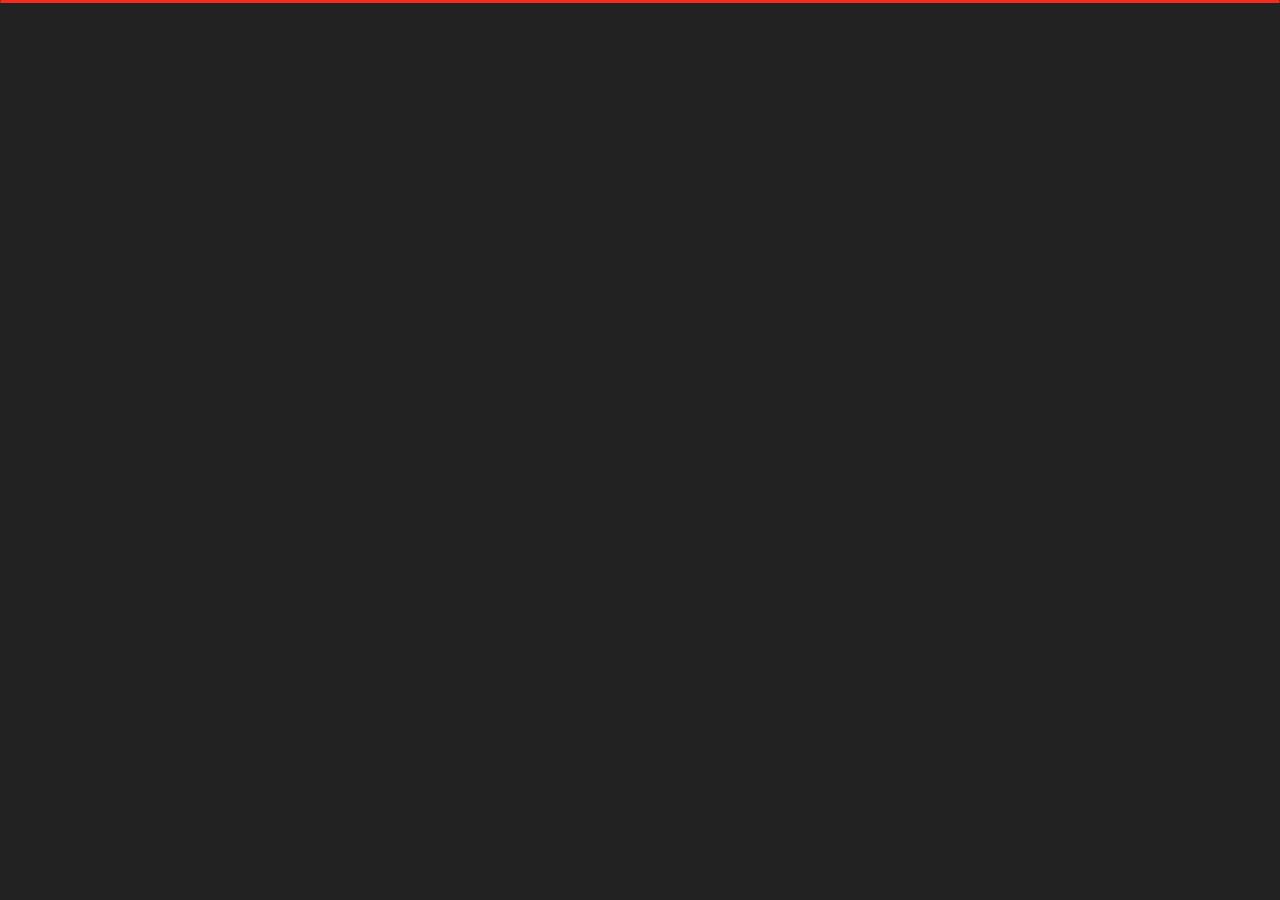
<file: index.html>
﻿<!DOCTYPE html>
<html lang="en">


<head>
    <meta charset="utf-8">
    <title> M Owais Yousuf Portfolio</title>
    <meta name="viewport" content="width=device-width, initial-scale=1">

    <!-- Template Google Fonts -->
    <link href="https://fonts.googleapis.com/css?family=Poppins:400,400i,500,500i,600,600i,700,700i,800,800i,900,900i" rel="stylesheet">
    <link href="https://fonts.googleapis.com/css?family=Open+Sans:300,400,400i,600,600i,700" rel="stylesheet">

    <!-- Template CSS Files -->
    <link href="css/bootstrap.min.css" rel="stylesheet">
    <link href="css/preloader.min.css" rel="stylesheet">
    <link href="css/circle.css" rel="stylesheet">
    <link href="css/font-awesome.min.css" rel="stylesheet">
    <link href="css/fm.revealator.jquery.min.css" rel="stylesheet">
    <link href="css/style.css" rel="stylesheet">

    <!-- CSS Skin File -->
    <link href="css/skins/red.css" rel="stylesheet">

    <!-- Live Style Switcher - demo only -->
    <link rel="alternate stylesheet" type="text/css" title="blue" href="css/skins/blue.css" />
    <link rel="alternate stylesheet" type="text/css" title="green" href="css/skins/green.css" />
    <link rel="alternate stylesheet" type="text/css" title="yellow" href="css/skins/yellow.css" />
    <link rel="alternate stylesheet" type="text/css" title="blueviolet" href="css/skins/blueviolet.css" />
    <link rel="alternate stylesheet" type="text/css" title="goldenrod" href="css/skins/goldenrod.css" />
    <link rel="alternate stylesheet" type="text/css" title="magenta" href="css/skins/magenta.css" />
    <link rel="alternate stylesheet" type="text/css" title="orange" href="css/skins/orange.css" />
    <link rel="alternate stylesheet" type="text/css" title="purple" href="css/skins/purple.css" />
    <link rel="alternate stylesheet" type="text/css" title="red" href="css/skins/red.css" />
    <link rel="alternate stylesheet" type="text/css" title="yellowgreen" href="css/skins/yellowgreen.css" />
    <link rel="stylesheet" type="text/css" href="css/styleswitcher.css" />

    <!-- Typescript -->
    <script src="./js/typed.min.js"></script>

    <!-- Modernizr JS File -->
    <script src="js/modernizr.custom.js"></script>
</head>

<body class="home">
    <div class="bg">
<!-- Live Style Switcher Starts - demo only -->
<div id="switcher" class="">
    <div class="content-switcher">
        <h4>COLOR SWITCHER</h4>
        <ul>
            <li>
                <a href="#" onclick="setActiveStyleSheet('purple');" title="purple" class="color"><img src="img/styleswitcher/purple.png" alt="purple"/></a>
            </li>
            <li>
                <a href="#" onclick="setActiveStyleSheet('red');" title="red" class="color"><img src="img/styleswitcher/red.png" alt="red"/></a>
            </li>
            <li>
                <a href="#" onclick="setActiveStyleSheet('blueviolet');" title="blueviolet" class="color"><img src="img/styleswitcher/blueviolet.png" alt="blueviolet"/></a>
            </li>
            <li>
                <a href="#" onclick="setActiveStyleSheet('blue');" title="blue" class="color"><img src="img/styleswitcher/blue.png" alt="blue"/></a>
            </li>
            <li>
                <a href="#" onclick="setActiveStyleSheet('goldenrod');" title="goldenrod" class="color"><img src="img/styleswitcher/goldenrod.png" alt="goldenrod"/></a>
            </li>
            <li>
                <a href="#" onclick="setActiveStyleSheet('magenta');" title="magenta" class="color"><img src="img/styleswitcher/magenta.png" alt="magenta"/></a>
            </li>
            <li>
                <a href="#" onclick="setActiveStyleSheet('yellowgreen');" title="yellowgreen" class="color"><img src="img/styleswitcher/yellowgreen.png" alt="yellowgreen"/></a>
            </li>
            <li>
                <a href="#" onclick="setActiveStyleSheet('orange');" title="orange" class="color"><img src="img/styleswitcher/orange.png" alt="orange"/></a>
            </li>
            <li>
                <a href="#" onclick="setActiveStyleSheet('green');" title="green" class="color"><img src="img/styleswitcher/green.png" alt="green"/></a>
            </li>
            <li>
                <a href="#" onclick="setActiveStyleSheet('yellow');" title="yellow" class="color"><img src="img/styleswitcher/yellow.png" alt="yellow"/></a>
            </li>
        </ul>
           <div id="hideSwitcher">&times;</div>
    </div>
</div>
<div id="showSwitcher" class="styleSecondColor"><i class="fa fa-cog fa-spin"></i></div>
<!-- Live Style Switcher Ends - demo only -->
<!-- Header Starts -->
<header class="header" id="navbar-collapse-toggle">
    <!-- Fixed Navigation Starts -->
    <ul class="icon-menu d-none d-lg-block revealator-slideup revealator-once revealator-delay1">
        <li class="icon-box active">
            <i class="fa fa-home"></i>
            <a href="index.html">
                <h2>Home</h2>
            </a>
        </li>
        <li class="icon-box">
            <i class="fa fa-user"></i>
            <a href="about.html">
                <h2>About</h2>
            </a>
        </li>
        <li class="icon-box">
            <i class="fa fa-briefcase"></i>
            <a href="portfolio.html">
                <h2>Portfolio</h2>
            </a>
        </li>
        <li class="icon-box">
            <i class="fa fa-envelope-open"></i>
            <a href="contact.html">
                <h2>Contact</h2>
            </a>
        </li>
        <li class="icon-box">
            <i class="fa fa-comments"></i>
            <a href="blog.html">
                <h2>Blog</h2>
            </a>
        </li>
    </ul>
    <!-- Fixed Navigation Ends -->
    <!-- Mobile Menu Starts -->
    <nav role="navigation" class="d-block d-lg-none">
        <div id="menuToggle">
            <input type="checkbox" />
            <span></span>
            <span></span>
            <span></span>
            <ul class="list-unstyled" id="menu">
                <li class="active"><a href="index.html"><i class="fa fa-home"></i><span>Home</span></a></li>
                <li><a href="about.html"><i class="fa fa-user"></i><span>About</span></a></li>
                <li><a href="portfolio.html"><i class="fa fa-folder-open"></i><span>Portfolio</span></a></li>
                <li><a href="contact.html"><i class="fa fa-envelope-open"></i><span>Contact</span></a></li>
                <li><a href="blog.html"><i class="fa fa-comments"></i><span>Blog</span></a></li>
            </ul>
        </div>
    </nav>
    <!-- Mobile Menu Ends -->
</header>
<!-- Header Ends -->
<!-- Main Content Starts -->
<section class="container-fluid main-container container-home p-0 revealator-slideup revealator-once revealator-delay1">
    <div class="color-block d-none d-lg-block"></div>
    <div class="row home-details-container align-items-center">
        <div class="col-lg-4 bg position-fixed d-none d-lg-block"></div>
        <div class="col-12 col-lg-8 offset-lg-4 home-details text-left text-sm-center text-lg-left">
            <div>
                <h6 class="text-uppercase open-sans-font mb-0 d-block d-sm-none d-lg-block">hi there !</h6>
                <h1 class="text-uppercase poppins-font"><span>I'm</span> M Owais</h1>
                <h5 class="open-sans-font text-muted" >I'm <span class="writing"></span></h5>
                <p class="open-sans-font writing">I'm a Full Stack Website Developer PHP developer & SQL Server Developer with Strong technical skills. focused on user‑friendly experiences, I am passionate about Develop New Ideas that Relevant to the Next Era Of Technologies.</p>
                <a href="about.html" class="btn btn-about mb-2">About Me</a> 
                <a href="contact.html" class="btn btn-about mb-2">Let's Discuss a Project</a>
            </div>
        </div>
    </div>
</section>
</div>
<!-- Main Content Ends -->

<!-- Template JS Files -->
<script src="js/jquery-3.5.0.min.js"></script>
<script src="js/styleswitcher.js"></script>
<script src="js/preloader.min.js"></script>
<script src="js/fm.revealator.jquery.min.js"></script>
<script src="js/imagesloaded.pkgd.min.js"></script>
<script src="js/masonry.pkgd.min.js"></script>
<script src="js/classie.js"></script>
<script src="js/cbpGridGallery.js"></script>
<script src="js/jquery.hoverdir.js"></script>
<script src="js/popper.min.js"></script>
<script src="js/bootstrap.js"></script>
<script src="js/custom.js"></script>
<script>

var typed = new Typed(".writing", {
    strings: ["Full Stack Web Developer", "SQL Server Developer", "PHP Developer","Freelancer"],
    typeSpeed: 50,
    backSpeed: 60,
    loop: true,
  });

</script>
</body>

</html>
</file>
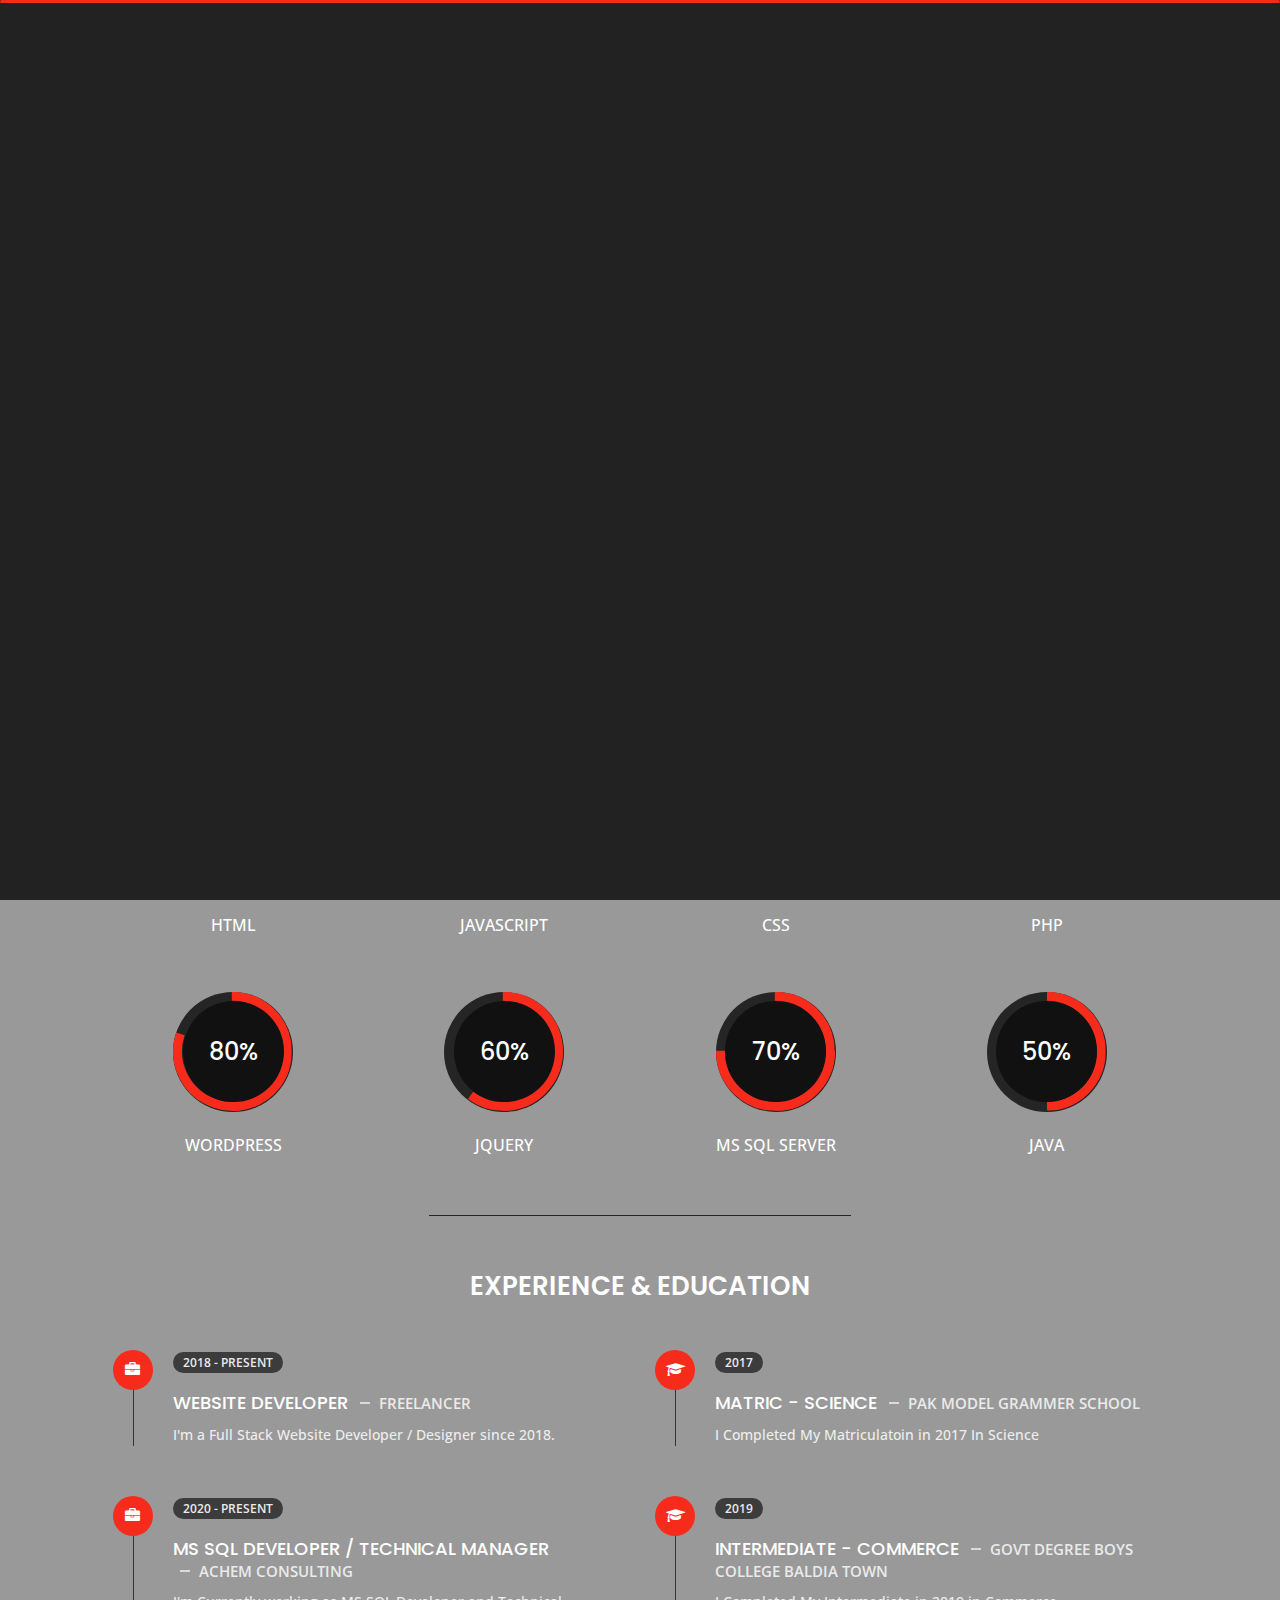
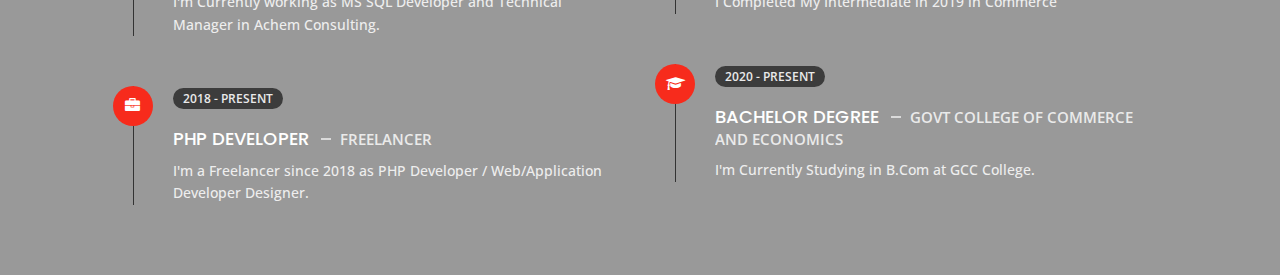
<file: about.html>
<!DOCTYPE html>
<html lang="en">


<head>
    <meta charset="utf-8">
    <title>About ‏ M Owais Yousuf</title>
    <meta name="viewport" content="width=device-width, initial-scale=1">

    <!-- Template Google Fonts -->
    <link href="https://fonts.googleapis.com/css?family=Poppins:400,400i,500,500i,600,600i,700,700i,800,800i,900,900i" rel="stylesheet">
    <link href="https://fonts.googleapis.com/css?family=Open+Sans:300,400,400i,600,600i,700" rel="stylesheet">

    <!-- Template CSS Files -->
    <link href="css/bootstrap.min.css" rel="stylesheet">
    <link href="css/preloader.min.css" rel="stylesheet">
    <link href="css/circle.css" rel="stylesheet">
    <link href="css/font-awesome.min.css" rel="stylesheet">
    <link href="css/fm.revealator.jquery.min.css" rel="stylesheet">
    <link href="css/style.css" rel="stylesheet">

    <!-- CSS Skin File -->
    <link href="css/skins/red.css" rel="stylesheet">

    <!-- Live Style Switcher - demo only -->
    <link rel="alternate stylesheet" type="text/css" title="blue" href="css/skins/blue.css" />
    <link rel="alternate stylesheet" type="text/css" title="green" href="css/skins/green.css" />
    <link rel="alternate stylesheet" type="text/css" title="yellow" href="css/skins/yellow.css" />
    <link rel="alternate stylesheet" type="text/css" title="blueviolet" href="css/skins/blueviolet.css" />
    <link rel="alternate stylesheet" type="text/css" title="goldenrod" href="css/skins/goldenrod.css" />
    <link rel="alternate stylesheet" type="text/css" title="magenta" href="css/skins/magenta.css" />
    <link rel="alternate stylesheet" type="text/css" title="orange" href="css/skins/orange.css" />
    <link rel="alternate stylesheet" type="text/css" title="purple" href="css/skins/purple.css" />
    <link rel="alternate stylesheet" type="text/css" title="red" href="css/skins/red.css" />
    <link rel="alternate stylesheet" type="text/css" title="yellowgreen" href="css/skins/yellowgreen.css" />
    <link rel="stylesheet" type="text/css" href="css/styleswitcher.css" />

    <!-- Modernizr JS File -->
    <script src="js/modernizr.custom.js"></script>
</head>

<body class="about">
    <div class="bg">
<!-- Live Style Switcher Starts - demo only -->
<div id="switcher" class="">
    <div class="content-switcher">
        <h4>COLOR SWITCHER</h4>
        <ul>
            <li>
                <a href="#" onclick="setActiveStyleSheet('purple');" title="purple" class="color"><img src="img/styleswitcher/purple.png" alt="purple"/></a>
            </li>
            <li>
                <a href="#" onclick="setActiveStyleSheet('red');" title="red" class="color"><img src="img/styleswitcher/red.png" alt="red"/></a>
            </li>
            <li>
                <a href="#" onclick="setActiveStyleSheet('blueviolet');" title="blueviolet" class="color"><img src="img/styleswitcher/blueviolet.png" alt="blueviolet"/></a>
            </li>
            <li>
                <a href="#" onclick="setActiveStyleSheet('blue');" title="blue" class="color"><img src="img/styleswitcher/blue.png" alt="blue"/></a>
            </li>
            <li>
                <a href="#" onclick="setActiveStyleSheet('goldenrod');" title="goldenrod" class="color"><img src="img/styleswitcher/goldenrod.png" alt="goldenrod"/></a>
            </li>
            <li>
                <a href="#" onclick="setActiveStyleSheet('magenta');" title="magenta" class="color"><img src="img/styleswitcher/magenta.png" alt="magenta"/></a>
            </li>
            <li>
                <a href="#" onclick="setActiveStyleSheet('yellowgreen');" title="yellowgreen" class="color"><img src="img/styleswitcher/yellowgreen.png" alt="yellowgreen"/></a>
            </li>
            <li>
                <a href="#" onclick="setActiveStyleSheet('orange');" title="orange" class="color"><img src="img/styleswitcher/orange.png" alt="orange"/></a>
            </li>
            <li>
                <a href="#" onclick="setActiveStyleSheet('green');" title="green" class="color"><img src="img/styleswitcher/green.png" alt="green"/></a>
            </li>
            <li>
                <a href="#" onclick="setActiveStyleSheet('yellow');" title="yellow" class="color"><img src="img/styleswitcher/yellow.png" alt="yellow"/></a>
            </li>
        </ul>

        <div id="hideSwitcher">&times;</div>
    </div>

</div>
<div id="showSwitcher" class="styleSecondColor"><i class="fa fa-cog fa-spin"></i></div>
<!-- Live Style Switcher Ends - demo only -->
<!-- Header Starts -->
<header class="header" id="navbar-collapse-toggle">
    <!-- Fixed Navigation Starts -->
    <ul class="icon-menu d-none d-lg-block revealator-slideup revealator-once revealator-delay1">
        <li class="icon-box">
            <i class="fa fa-home"></i>
            <a href="index.html">
                <h2>Home</h2>
            </a>
        </li>
        <li class="icon-box active">
            <i class="fa fa-user"></i>
            <a href="about.html">
                <h2>About</h2>
            </a>
        </li>
        <li class="icon-box">
            <i class="fa fa-briefcase"></i>
            <a href="portfolio.html">
                <h2>Portfolio</h2>
            </a>
        </li>
        <li class="icon-box">
            <i class="fa fa-envelope-open"></i>
            <a href="contact.html">
                <h2>Contact</h2>
            </a>
        </li>
        <li class="icon-box">
            <i class="fa fa-comments"></i>
            <a href="blog.html">
                <h2>Blog</h2>
            </a>
        </li>
    </ul>
    <!-- Fixed Navigation Ends -->
    <!-- Mobile Menu Starts -->
    <nav role="navigation" class="d-block d-lg-none">
        <div id="menuToggle">
            <input type="checkbox" />
            <span></span>
            <span></span>
            <span></span>
            <ul class="list-unstyled" id="menu">
                <li><a href="index.html"><i class="fa fa-home"></i><span>Home</span></a></li>
                <li class="active"><a href="about.html"><i class="fa fa-user"></i><span>About</span></a></li>
                <li><a href="portfolio.html"><i class="fa fa-folder-open"></i><span>Portfolio</span></a></li>
                <li><a href="contact.html"><i class="fa fa-envelope-open"></i><span>Contact</span></a></li>
                <li><a href="blog.html"><i class="fa fa-comments"></i><span>Blog</span></a></li>
            </ul>
        </div>
    </nav>
    <!-- Mobile Menu Ends -->
</header>
<!-- Header Ends -->
<!-- Page Title Starts -->
<section class="title-section text-left text-sm-center revealator-slideup revealator-once revealator-delay1">
    <h1>ABOUT <span>ME</span></h1>
    <span class="title-bg">Resume</span>
</section>
<!-- Page Title Ends -->
<!-- Main Content Starts -->
<section class="main-content revealator-slideup revealator-once revealator-delay1">
    <div class="container">
        <div class="row">
            <!-- Personal Info Starts -->
            <div class="col-12 col-lg-5 col-xl-6">
                <div class="row">
                    <!-- <div class="col-12">
                        <h3 class="text-uppercase custom-title mb-0 ft-wt-600">personal infos</h3>
                    </div> -->
                    <!-- <div class="col-12 d-block d-sm-none">
                        <img src="img/img-mobile.jpg" class="img-fluid main-img-mobile" alt="my picture" />
                    </div> -->
                    <div class="col-6">
                        <ul class="about-list list-unstyled open-sans-font">
                            <li> <span class="title">Full Name :</span> <span class="value d-block d-sm-inline-block d-lg-block d-xl-inline-block"> Muhammad Owais</span> </li>
                            <li> <span class="title">Nationality :</span> <span class="value d-block d-sm-inline-block d-lg-block d-xl-inline-block">Pakistani</span> </li>
                            <li> <span class="title">Freelance :</span> <span class="value d-block d-sm-inline-block d-lg-block d-xl-inline-block">Available</span> </li>
                            <li> <span class="title">Address :</span> <span class="value d-block d-sm-inline-block d-lg-block d-xl-inline-block">Baldia Town Karachi</span> </li>
                        </ul>
                    </div>
                    <div class="col-6">
                        <ul class="about-list list-unstyled open-sans-font">
                            <li> <span class="title">phone :</span> <span class="value d-block d-sm-inline-block d-lg-block d-xl-inline-block">+92(300)2526339</span> </li>
                            <li> <span class="title">Email :</span> <span class="value d-block d-sm-inline-block d-lg-block d-xl-inline-block">mrowais512@gmail.com</span> </li>
                            <li> <span class="title">Skype :</span> <span class="value d-block d-sm-inline-block d-lg-block d-xl-inline-block">M Owais</span> </li>
                            <li> <span class="title">langages :</span> <span class="value d-block d-sm-inline-block d-lg-block d-xl-inline-block">Urdu, English</span> </li>
                        </ul>
                    </div>
                    <div class="col-12 mt-3">
                        <a href="about.html" class="btn btn-download">Download CV</a>
                    </div>
                </div>
            </div>
            <!-- Personal Info Ends -->
            <!-- Boxes Starts -->
            <div class="col-12 col-lg-7 col-xl-6 mt-5 mt-lg-0">
                <div class="row">
                    <div class="col-6">
                        <div class="box-stats with-margin">
                            <h3 class="poppins-font position-relative">4</h3>
                            <p class="open-sans-font m-0 position-relative text-uppercase">years of <span class="d-block">experience</span></p>
                        </div>
                    </div>
                    <div class="col-6">
                        <div class="box-stats with-margin">
                            <h3 class="poppins-font position-relative">10</h3>
                            <p class="open-sans-font m-0 position-relative text-uppercase">completed <span class="d-block">projects</span></p>
                        </div>
                    </div>
                    <div class="col-6">
                        <div class="box-stats">
                            <h3 class="poppins-font position-relative">10</h3>
                            <p class="open-sans-font m-0 position-relative text-uppercase">Happy<span class="d-block">Clients</span></p>
                        </div>
                    </div>
                    <div class="col-6">
                        <div class="box-stats">
                            <h3 class="poppins-font position-relative">20</h3>
                            <p class="open-sans-font m-0 position-relative text-uppercase">Courses & <span class="d-block">Certifications</span></p>
                        </div>
                    </div>
                </div>
            </div>
            <!-- Boxes Ends -->
        </div>
        <hr class="separator">
        <!-- Skills Starts -->
        <div class="row">
            <div class="col-12">
                <h3 class="text-uppercase pb-4 pb-sm-5 mb-3 mb-sm-0 text-left text-sm-center custom-title ft-wt-600">My Skills</h3>
            </div>
            <div class="col-6 col-md-3 mb-3 mb-sm-5">
                <div class="c100 p85">
                    <span>85%</span>
                    <div class="slice">
                        <div class="bar"></div>
                        <div class="fill"></div>
                    </div>
                </div>
                <h6 class="text-uppercase open-sans-font text-center mt-2 mt-sm-4">html</h6>
            </div>
            <div class="col-6 col-md-3 mb-3 mb-sm-5">
                <div class="c100 p75">
                    <span>75%</span>
                    <div class="slice">
                        <div class="bar"></div>
                        <div class="fill"></div>
                    </div>
                </div>
                <h6 class="text-uppercase open-sans-font text-center mt-2 mt-sm-4">javascript</h6>
            </div>
            <div class="col-6 col-md-3 mb-3 mb-sm-5">
                <div class="c100 p75">
                    <span>75%</span>
                    <div class="slice">
                        <div class="bar"></div>
                        <div class="fill"></div>
                    </div>
                </div>
                <h6 class="text-uppercase open-sans-font text-center mt-2 mt-sm-4">css</h6>
            </div>
            <div class="col-6 col-md-3 mb-3 mb-sm-5">
                <div class="c100 p75">
                    <span>75%</span>
                    <div class="slice">
                        <div class="bar"></div>
                        <div class="fill"></div>
                    </div>
                </div>
                <h6 class="text-uppercase open-sans-font text-center mt-2 mt-sm-4">php</h6>
            </div>
            <div class="col-6 col-md-3 mb-3 mb-sm-5">
                <div class="c100 p80">
                    <span>80%</span>
                    <div class="slice">
                        <div class="bar"></div>
                        <div class="fill"></div>
                    </div>
                </div>
                <h6 class="text-uppercase open-sans-font text-center mt-2 mt-sm-4">wordpress</h6>
            </div>
            <div class="col-6 col-md-3 mb-3 mb-sm-5">
                <div class="c100 p60">
                    <span>60%</span>
                    <div class="slice">
                        <div class="bar"></div>
                        <div class="fill"></div>
                    </div>
                </div>
                <h6 class="text-uppercase open-sans-font text-center mt-2 mt-sm-4">jquery</h6>
            </div>
            <div class="col-6 col-md-3 mb-3 mb-sm-5">
                <div class="c100 p75">
                    <span>70%</span>
                    <div class="slice">
                        <div class="bar"></div>
                        <div class="fill"></div>
                    </div>
                </div>
                <h6 class="text-uppercase open-sans-font text-center mt-2 mt-sm-4">MS SQL Server</h6>
            </div>
            <div class="col-6 col-md-3 mb-3 mb-sm-5">
                <div class="c100 p50">
                    <span>50%</span>
                    <div class="slice">
                        <div class="bar"></div>
                        <div class="fill"></div>
                    </div>
                </div>
                <h6 class="text-uppercase open-sans-font text-center mt-2 mt-sm-4">JAVA</h6>
            </div>
        </div>
        <!-- Skills Ends -->
        <hr class="separator mt-1">
        <!-- Experience & Education Starts -->
        <div class="row" id="experience">
            <div class="col-12">
                <h3 class="text-uppercase pb-5 mb-0 text-left text-sm-center custom-title ft-wt-600">Experience <span>&</span> Education</h3>
            </div>
            <div class="col-lg-6 m-15px-tb">
                <div class="resume-box">
                    <ul>
                        <li>
                            <div class="icon">
                                <i class="fa fa-briefcase"></i>
                            </div>
                            <span class="time open-sans-font text-uppercase">2018 - Present</span>
                            <h5 class="poppins-font text-uppercase">Website Developer <span class="place open-sans-font">Freelancer</span></h5>
                            <p class="open-sans-font">I'm a Full Stack Website Developer / Designer since 2018. </p>
                        </li>
                        <li>
                            <div class="icon">
                                <i class="fa fa-briefcase"></i>
                            </div>
                            <span class="time open-sans-font text-uppercase">2020 - Present</span>
                            <h5 class="poppins-font text-uppercase">MS SQL Developer / Technical Manager <span class="place open-sans-font">Achem Consulting</span></h5>
                            <p class="open-sans-font">I'm Currently working as MS SQL Developer and Technical Manager in Achem Consulting.</p>
                        </li>
                        <li>
                            <div class="icon">
                                <i class="fa fa-briefcase"></i>
                            </div>
                            <span class="time open-sans-font text-uppercase">2018 - Present</span>
                            <h5 class="poppins-font text-uppercase">PHP Developer <span class="place open-sans-font">Freelancer</span></h5>
                            <p class="open-sans-font">I'm a Freelancer since 2018 as PHP Developer / Web/Application Developer Designer.</p>
                        </li>
                    </ul>
                </div>
            </div>
            <div class="col-lg-6 m-15px-tb">
                <div class="resume-box">
                    <ul>
                        <li>
                            <div class="icon">
                                <i class="fa fa-graduation-cap"></i>
                            </div>
                            <span class="time open-sans-font text-uppercase">2017</span>
                            <h5 class="poppins-font text-uppercase">Matric - Science <span class="place open-sans-font">Pak Model Grammer School</span></h5>
                            <p class="open-sans-font">I Completed My Matriculatoin in 2017 In Science </p>
                        </li>
                        <li>
                            <div class="icon">
                                <i class="fa fa-graduation-cap"></i>
                            </div>
                            <span class="time open-sans-font text-uppercase">2019</span>
                            <h5 class="poppins-font text-uppercase">Intermediate - Commerce <span class="place open-sans-font">Govt Degree Boys College Baldia Town</span></h5>
                            <p class="open-sans-font">I Completed My Intermediate in 2019 in Commerce</p>
                        </li>
                        <li>
                            <div class="icon">
                                <i class="fa fa-graduation-cap"></i>
                            </div>
                            <span class="time open-sans-font text-uppercase">2020 - Present</span>
                            <h5 class="poppins-font text-uppercase">Bachelor Degree <span class="place open-sans-font">Govt College Of Commerce and Economics</span></h5>
                            <p class="open-sans-font">I'm Currently Studying in B.Com at GCC College.</p>
                        </li>
                    </ul>
                </div>
            </div>
        </div>
        <!-- Experience & Education Ends -->
    </div>
</section>
</div>
<!-- Main Content Ends -->

<!-- Template JS Files -->
<script src="js/jquery-3.5.0.min.js"></script>
<script src="js/styleswitcher.js"></script>
<script src="js/preloader.min.js"></script>
<script src="js/fm.revealator.jquery.min.js"></script>
<script src="js/imagesloaded.pkgd.min.js"></script>
<script src="js/masonry.pkgd.min.js"></script>
<script src="js/classie.js"></script>
<script src="js/cbpGridGallery.js"></script>
<script src="js/jquery.hoverdir.js"></script>
<script src="js/popper.min.js"></script>
<script src="js/bootstrap.js"></script>
<script src="js/custom.js"></script>

</body>


</html>
</file>
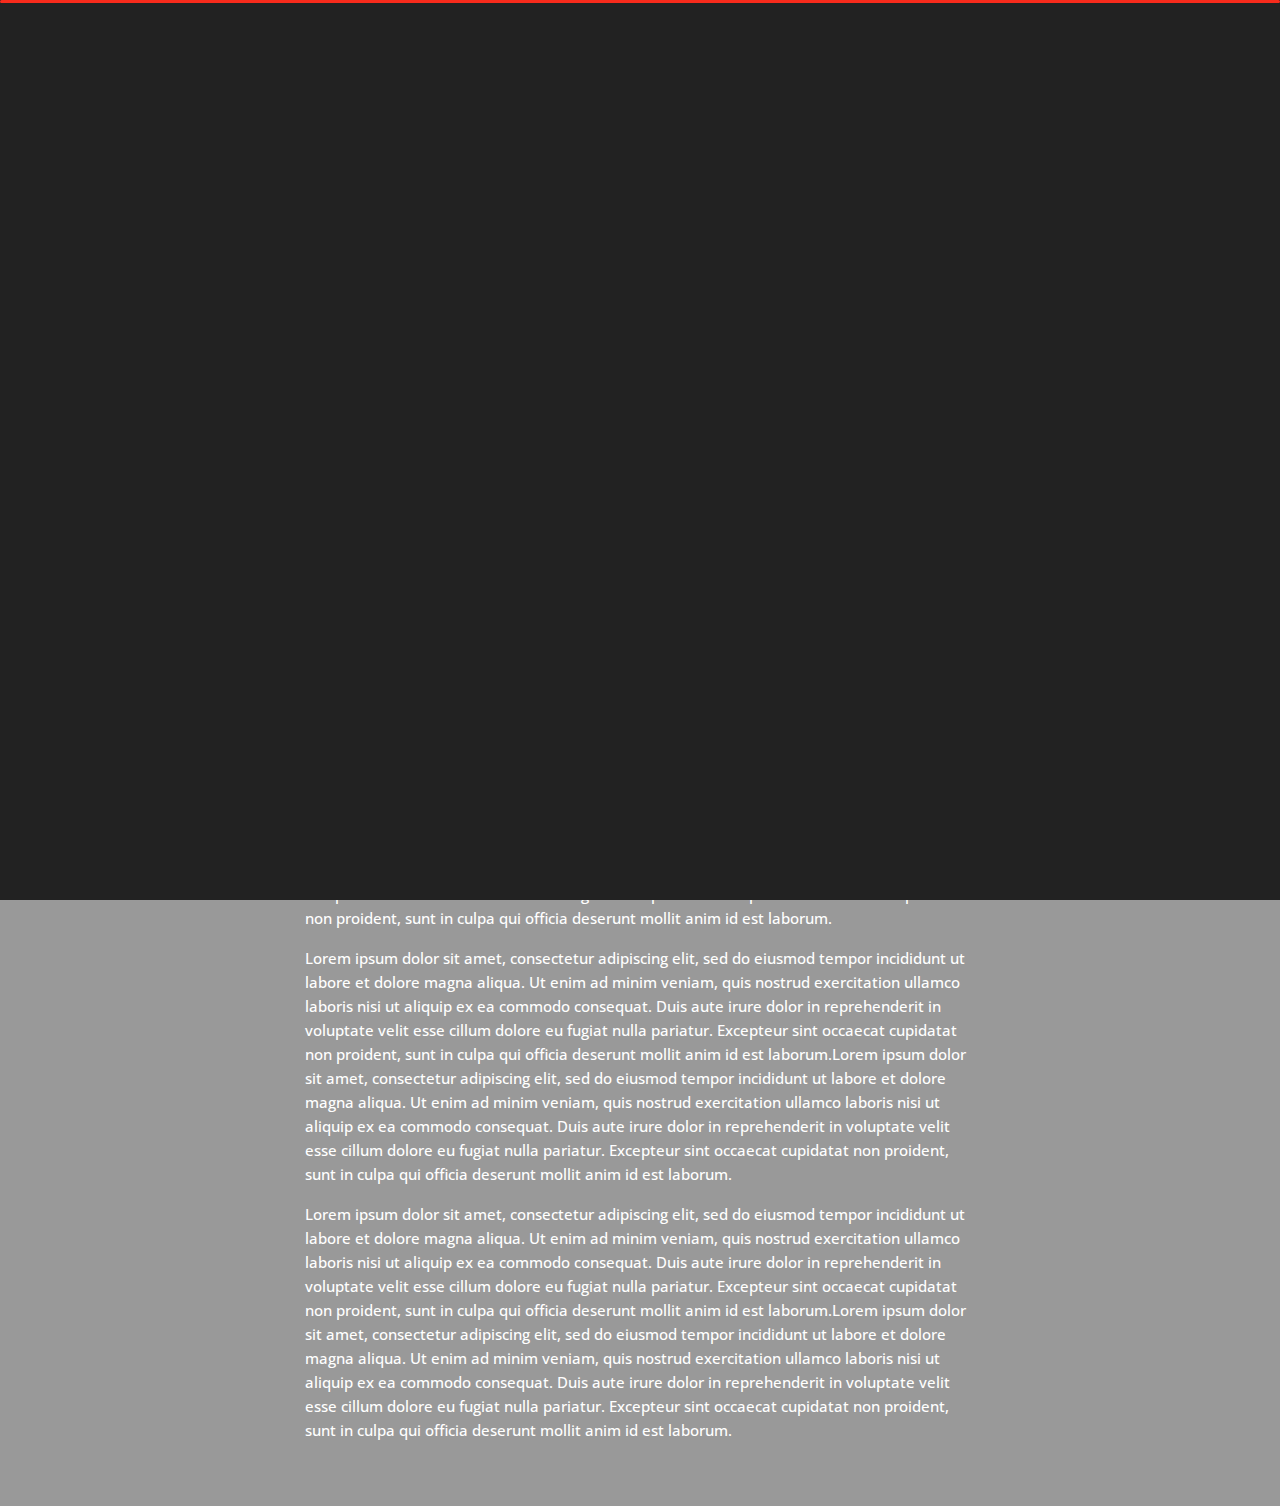
<file: blog-post.html>
<!DOCTYPE html>
<html lang="en">


<head>
    <meta charset="utf-8">
    <title>Blog - Personal Portfolio</title>
    <meta name="viewport" content="width=device-width, initial-scale=1">

    <!-- Template Google Fonts -->
    <link href="https://fonts.googleapis.com/css?family=Poppins:400,400i,500,500i,600,600i,700,700i,800,800i,900,900i" rel="stylesheet">
    <link href="https://fonts.googleapis.com/css?family=Open+Sans:300,400,400i,600,600i,700" rel="stylesheet">

    <!-- Template CSS Files -->
    <link href="css/bootstrap.min.css" rel="stylesheet">
    <link href="css/preloader.min.css" rel="stylesheet">
    <link href="css/circle.css" rel="stylesheet">
    <link href="css/font-awesome.min.css" rel="stylesheet">
    <link href="css/fm.revealator.jquery.min.css" rel="stylesheet">
    <link href="css/style.css" rel="stylesheet">

    <!-- CSS Skin File -->
    <link href="css/skins/red.css" rel="stylesheet">

    <!-- Live Style Switcher - demo only -->
    <link rel="alternate stylesheet" type="text/css" title="blue" href="css/skins/blue.css" />
    <link rel="alternate stylesheet" type="text/css" title="green" href="css/skins/green.css" />
    <link rel="alternate stylesheet" type="text/css" title="yellow" href="css/skins/yellow.css" />
    <link rel="alternate stylesheet" type="text/css" title="blueviolet" href="css/skins/blueviolet.css" />
    <link rel="alternate stylesheet" type="text/css" title="goldenrod" href="css/skins/goldenrod.css" />
    <link rel="alternate stylesheet" type="text/css" title="magenta" href="css/skins/magenta.css" />
    <link rel="alternate stylesheet" type="text/css" title="orange" href="css/skins/orange.css" />
    <link rel="alternate stylesheet" type="text/css" title="purple" href="css/skins/purple.css" />
    <link rel="alternate stylesheet" type="text/css" title="red" href="css/skins/red.css" />
    <link rel="alternate stylesheet" type="text/css" title="yellowgreen" href="css/skins/yellowgreen.css" />
    <link rel="stylesheet" type="text/css" href="css/styleswitcher.css" />

    <!-- Modernizr JS File -->
    <script src="js/modernizr.custom.js"></script>
</head>

<body class="blog-post">
<!-- Live Style Switcher Starts - demo only -->
<div id="switcher" class="">
    <div class="content-switcher">
        <h4>STYLE SWITCHER</h4>
        <ul>
            <li>
                <a href="#" onclick="setActiveStyleSheet('purple');" title="purple" class="color"><img src="img/styleswitcher/purple.png" alt="purple"/></a>
            </li>
            <li>
                <a href="#" onclick="setActiveStyleSheet('red');" title="red" class="color"><img src="img/styleswitcher/red.png" alt="red"/></a>
            </li>
            <li>
                <a href="#" onclick="setActiveStyleSheet('blueviolet');" title="blueviolet" class="color"><img src="img/styleswitcher/blueviolet.png" alt="blueviolet"/></a>
            </li>
            <li>
                <a href="#" onclick="setActiveStyleSheet('blue');" title="blue" class="color"><img src="img/styleswitcher/blue.png" alt="blue"/></a>
            </li>
            <li>
                <a href="#" onclick="setActiveStyleSheet('goldenrod');" title="goldenrod" class="color"><img src="img/styleswitcher/goldenrod.png" alt="goldenrod"/></a>
            </li>
            <li>
                <a href="#" onclick="setActiveStyleSheet('magenta');" title="magenta" class="color"><img src="img/styleswitcher/magenta.png" alt="magenta"/></a>
            </li>
            <li>
                <a href="#" onclick="setActiveStyleSheet('yellowgreen');" title="yellowgreen" class="color"><img src="img/styleswitcher/yellowgreen.png" alt="yellowgreen"/></a>
            </li>
            <li>
                <a href="#" onclick="setActiveStyleSheet('orange');" title="orange" class="color"><img src="img/styleswitcher/orange.png" alt="orange"/></a>
            </li>
            <li>
                <a href="#" onclick="setActiveStyleSheet('green');" title="green" class="color"><img src="img/styleswitcher/green.png" alt="green"/></a>
            </li>
            <li>
                <a href="#" onclick="setActiveStyleSheet('yellow');" title="yellow" class="color"><img src="img/styleswitcher/yellow.png" alt="yellow"/></a>
            </li>
        </ul>

       <div id="hideSwitcher">&times;</div>
    </div>
</div>
<div id="showSwitcher" class="styleSecondColor"><i class="fa fa-cog fa-spin"></i></div>
<!-- Live Style Switcher Ends - demo only -->
<!-- Header Starts -->
<header class="header" id="navbar-collapse-toggle">
    <!-- Fixed Navigation Starts -->
    <ul class="icon-menu d-none d-lg-block revealator-slideup revealator-once revealator-delay1">
        <li class="icon-box">
            <i class="fa fa-home"></i>
            <a href="index.html">
                <h2>Home</h2>
            </a>
        </li>
        <li class="icon-box">
            <i class="fa fa-user"></i>
            <a href="about.html">
                <h2>About</h2>
            </a>
        </li>
        <li class="icon-box">
            <i class="fa fa-briefcase"></i>
            <a href="portfolio.html">
                <h2>Portfolio</h2>
            </a>
        </li>
        <li class="icon-box">
            <i class="fa fa-envelope-open"></i>
            <a href="contact.html">
                <h2>Contact</h2>
            </a>
        </li>
        <li class="icon-box active">
            <i class="fa fa-comments"></i>
            <a href="blog.html">
                <h2>Blog</h2>
            </a>
        </li>
    </ul>
    <!-- Fixed Navigation Ends -->
    <!-- Mobile Menu Starts -->
    <nav role="navigation" class="d-block d-lg-none">
        <div id="menuToggle">
            <input type="checkbox" />
            <span></span>
            <span></span>
            <span></span>
            <ul class="list-unstyled" id="menu">
                <li><a href="index.html"><i class="fa fa-home"></i><span>Home</span></a></li>
                <li><a href="about.html"><i class="fa fa-user"></i><span>About</span></a></li>
                <li><a href="portfolio.html"><i class="fa fa-folder-open"></i><span>Portfolio</span></a></li>
                <li><a href="contact.html"><i class="fa fa-envelope-open"></i><span>Contact</span></a></li>
                <li class="active"><a href="blog.html"><i class="fa fa-comments"></i><span>Blog</span></a></li>
            </ul>
        </div>
    </nav>
    <!-- Mobile Menu Ends -->
</header>
<!-- Header Ends -->
<!-- Page Title Starts -->
<section class="title-section text-left text-sm-center revealator-slideup revealator-once revealator-delay1">
    <h1>my <span>blog</span></h1>
    <span class="title-bg">posts</span>
</section>
<!-- Page Title Ends -->
<!-- Main Content Starts -->
<section class="main-content revealator-slideup revealator-once revealator-delay1">
    <div class="container">
        <div class="row">
            <!-- Article Starts -->
            <article class="col-12">
                <!-- Meta Starts -->
                <div class="meta open-sans-font">
                    <span><i class="fa fa-user"></i> steve</span>
                    <span class="date"><i class="fa fa-calendar"></i> 9 January 2017</span>
                    <span><i class="fa fa-tags"></i> wordpress, business, economy, design</span>
                </div>
                <!-- Meta Ends -->
                <!-- Article Content Starts -->
                <h1 class="text-uppercase text-capitalize">Everything You Need to Know About Web Accessibility</h1>
                <img src="img/blog/blog-post-1.jpg" class="img-fluid" alt="Blog image"/>
                <div class="blog-excerpt open-sans-font pb-5">
                    <p>Lorem ipsum dolor sit amet, consectetur adipiscing elit, sed do eiusmod tempor incididunt ut labore et dolore magna aliqua. Ut enim ad minim veniam, quis nostrud exercitation ullamco laboris nisi ut aliquip ex ea commodo consequat.
                        Duis aute irure dolor in reprehenderit in voluptate velit esse cillum dolore eu fugiat nulla pariatur. Excepteur sint occaecat cupidatat non proident, sunt in culpa qui officia deserunt mollit anim id est laborum.</p>
                    <p>Lorem ipsum dolor sit amet, consectetur adipiscing elit, sed do eiusmod tempor incididunt ut labore et dolore magna aliqua. Ut enim ad minim veniam, quis nostrud exercitation ullamco laboris nisi ut aliquip ex ea commodo consequat.
                        Duis aute irure dolor in reprehenderit in voluptate velit esse cillum dolore eu fugiat nulla pariatur. Excepteur sint occaecat cupidatat non proident, sunt in culpa qui officia deserunt mollit anim id est laborum.Lorem ipsum
                        dolor sit amet, consectetur adipiscing elit, sed do eiusmod tempor incididunt ut labore et dolore magna aliqua. Ut enim ad minim veniam, quis nostrud exercitation ullamco laboris nisi ut aliquip ex ea commodo consequat. Duis
                        aute irure dolor in reprehenderit in voluptate velit esse cillum dolore eu fugiat nulla pariatur. Excepteur sint occaecat cupidatat non proident, sunt in culpa qui officia deserunt mollit anim id est laborum.</p>
                    <p>Lorem ipsum dolor sit amet, consectetur adipiscing elit, sed do eiusmod tempor incididunt ut labore et dolore magna aliqua. Ut enim ad minim veniam, quis nostrud exercitation ullamco laboris nisi ut aliquip ex ea commodo consequat.
                        Duis aute irure dolor in reprehenderit in voluptate velit esse cillum dolore eu fugiat nulla pariatur. Excepteur sint occaecat cupidatat non proident, sunt in culpa qui officia deserunt mollit anim id est laborum.Lorem ipsum
                        dolor sit amet, consectetur adipiscing elit, sed do eiusmod tempor incididunt ut labore et dolore magna aliqua. Ut enim ad minim veniam, quis nostrud exercitation ullamco laboris nisi ut aliquip ex ea commodo consequat. Duis
                        aute irure dolor in reprehenderit in voluptate velit esse cillum dolore eu fugiat nulla pariatur. Excepteur sint occaecat cupidatat non proident, sunt in culpa qui officia deserunt mollit anim id est laborum.</p>
                </div>
                <!-- Article Content Ends -->
            </article>
            <!-- Article Ends -->
        </div>
    </div>
</section>
<!-- Template JS Files -->
<script src="js/jquery-3.5.0.min.js"></script>
<script src="js/styleswitcher.js"></script>
<script src="js/preloader.min.js"></script>
<script src="js/fm.revealator.jquery.min.js"></script>
<script src="js/imagesloaded.pkgd.min.js"></script>
<script src="js/masonry.pkgd.min.js"></script>
<script src="js/classie.js"></script>
<script src="js/cbpGridGallery.js"></script>
<script src="js/jquery.hoverdir.js"></script>
<script src="js/popper.min.js"></script>
<script src="js/bootstrap.js"></script>
<script src="js/custom.js"></script>

</body>


</html>
</file>
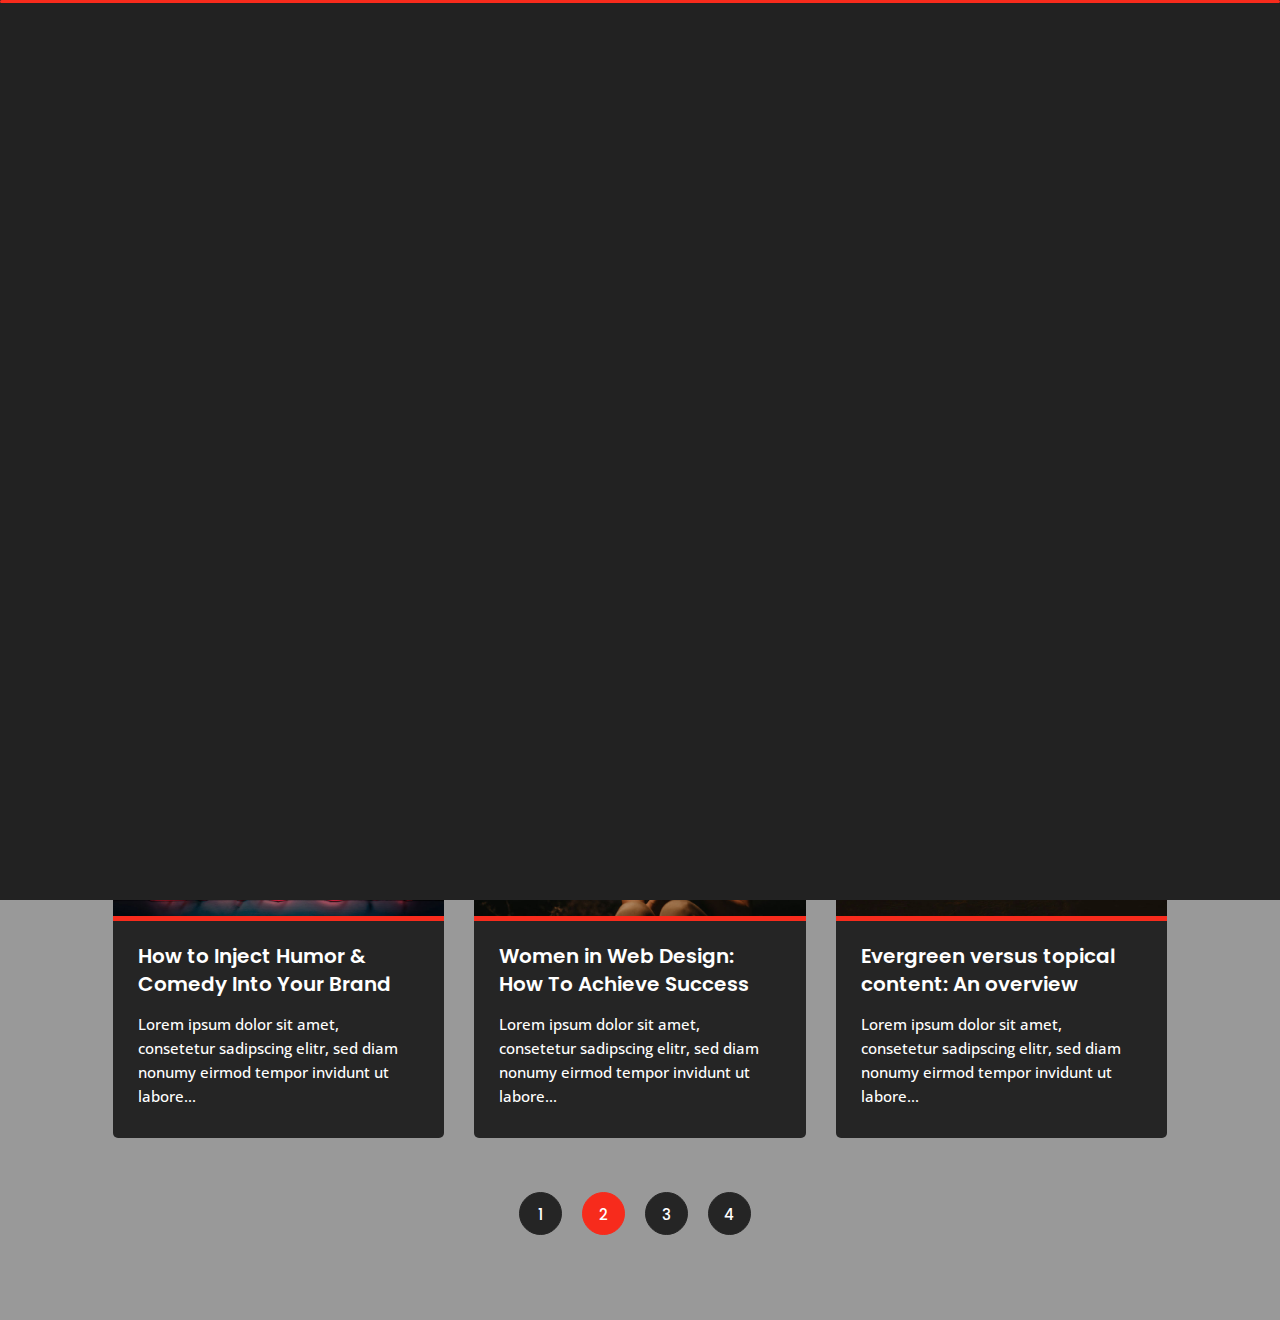
<file: blog.html>
﻿<!DOCTYPE html>
<html lang="en">


<head>
    <meta charset="utf-8">
    <title>Blog - Personal Portfolio</title>
    <meta name="viewport" content="width=device-width, initial-scale=1">

    <!-- Template Google Fonts -->
    <link href="https://fonts.googleapis.com/css?family=Poppins:400,400i,500,500i,600,600i,700,700i,800,800i,900,900i" rel="stylesheet">
    <link href="https://fonts.googleapis.com/css?family=Open+Sans:300,400,400i,600,600i,700" rel="stylesheet">

    <!-- Template CSS Files -->
    <link href="css/bootstrap.min.css" rel="stylesheet">
    <link href="css/preloader.min.css" rel="stylesheet">
    <link href="css/circle.css" rel="stylesheet">
    <link href="css/font-awesome.min.css" rel="stylesheet">
    <link href="css/fm.revealator.jquery.min.css" rel="stylesheet">
    <link href="css/style.css" rel="stylesheet">

    <!-- CSS Skin File -->
    <link href="css/skins/red.css" rel="stylesheet">

    <!-- Live Style Switcher - demo only -->
    <link rel="alternate stylesheet" type="text/css" title="blue" href="css/skins/blue.css" />
    <link rel="alternate stylesheet" type="text/css" title="green" href="css/skins/green.css" />
    <link rel="alternate stylesheet" type="text/css" title="yellow" href="css/skins/yellow.css" />
    <link rel="alternate stylesheet" type="text/css" title="blueviolet" href="css/skins/blueviolet.css" />
    <link rel="alternate stylesheet" type="text/css" title="goldenrod" href="css/skins/goldenrod.css" />
    <link rel="alternate stylesheet" type="text/css" title="magenta" href="css/skins/magenta.css" />
    <link rel="alternate stylesheet" type="text/css" title="orange" href="css/skins/orange.css" />
    <link rel="alternate stylesheet" type="text/css" title="purple" href="css/skins/purple.css" />
    <link rel="alternate stylesheet" type="text/css" title="red" href="css/skins/red.css" />
    <link rel="alternate stylesheet" type="text/css" title="yellowgreen" href="css/skins/yellowgreen.css" />
    <link rel="stylesheet" type="text/css" href="css/styleswitcher.css" />

    <!-- Modernizr JS File -->
    <script src="js/modernizr.custom.js"></script>
</head>

<body class="blog">
<!-- Live Style Switcher Starts - demo only -->
<div id="switcher" class="">
    <div class="content-switcher">
        <h4>STYLE SWITCHER</h4>
        <ul>
            <li>
                <a href="#" onclick="setActiveStyleSheet('purple');" title="purple" class="color"><img src="img/styleswitcher/purple.png" alt="purple"/></a>
            </li>
            <li>
                <a href="#" onclick="setActiveStyleSheet('red');" title="red" class="color"><img src="img/styleswitcher/red.png" alt="red"/></a>
            </li>
            <li>
                <a href="#" onclick="setActiveStyleSheet('blueviolet');" title="blueviolet" class="color"><img src="img/styleswitcher/blueviolet.png" alt="blueviolet"/></a>
            </li>
            <li>
                <a href="#" onclick="setActiveStyleSheet('blue');" title="blue" class="color"><img src="img/styleswitcher/blue.png" alt="blue"/></a>
            </li>
            <li>
                <a href="#" onclick="setActiveStyleSheet('goldenrod');" title="goldenrod" class="color"><img src="img/styleswitcher/goldenrod.png" alt="goldenrod"/></a>
            </li>
            <li>
                <a href="#" onclick="setActiveStyleSheet('magenta');" title="magenta" class="color"><img src="img/styleswitcher/magenta.png" alt="magenta"/></a>
            </li>
            <li>
                <a href="#" onclick="setActiveStyleSheet('yellowgreen');" title="yellowgreen" class="color"><img src="img/styleswitcher/yellowgreen.png" alt="yellowgreen"/></a>
            </li>
            <li>
                <a href="#" onclick="setActiveStyleSheet('orange');" title="orange" class="color"><img src="img/styleswitcher/orange.png" alt="orange"/></a>
            </li>
            <li>
                <a href="#" onclick="setActiveStyleSheet('green');" title="green" class="color"><img src="img/styleswitcher/green.png" alt="green"/></a>
            </li>
            <li>
                <a href="#" onclick="setActiveStyleSheet('yellow');" title="yellow" class="color"><img src="img/styleswitcher/yellow.png" alt="yellow"/></a>
            </li>
        </ul>

       <div id="hideSwitcher">&times;</div>
    </div>
</div>
<div id="showSwitcher" class="styleSecondColor"><i class="fa fa-cog fa-spin"></i></div>
<!-- Live Style Switcher Ends - demo only -->
<!-- Header Starts -->
<header class="header" id="navbar-collapse-toggle">
    <!-- Fixed Navigation Starts -->
    <ul class="icon-menu d-none d-lg-block revealator-slideup revealator-once revealator-delay1">
        <li class="icon-box">
            <i class="fa fa-home"></i>
            <a href="index.html">
                <h2>Home</h2>
            </a>
        </li>
        <li class="icon-box">
            <i class="fa fa-user"></i>
            <a href="about.html">
                <h2>About</h2>
            </a>
        </li>
        <li class="icon-box">
            <i class="fa fa-briefcase"></i>
            <a href="portfolio.html">
                <h2>Portfolio</h2>
            </a>
        </li>
        <li class="icon-box">
            <i class="fa fa-envelope-open"></i>
            <a href="contact.html">
                <h2>Contact</h2>
            </a>
        </li>
        <li class="icon-box active">
            <i class="fa fa-comments"></i>
            <a href="blog.html">
                <h2>Blog</h2>
            </a>
        </li>
    </ul>
    <!-- Fixed Navigation Ends -->
    <!-- Mobile Menu Starts -->
    <nav role="navigation" class="d-block d-lg-none">
        <div id="menuToggle">
            <input type="checkbox" />
            <span></span>
            <span></span>
            <span></span>
            <ul class="list-unstyled" id="menu">
                <li><a href="index.html"><i class="fa fa-home"></i><span>Home</span></a></li>
                <li><a href="about.html"><i class="fa fa-user"></i><span>About</span></a></li>
                <li><a href="portfolio.html"><i class="fa fa-folder-open"></i><span>Portfolio</span></a></li>
                <li><a href="contact.html"><i class="fa fa-envelope-open"></i><span>Contact</span></a></li>
                <li class="active"><a href="blog.html"><i class="fa fa-comments"></i><span>Blog</span></a></li>
            </ul>
        </div>
    </nav>
    <!-- Mobile Menu Ends -->
</header>
<!-- Header Ends -->
<!-- Page Title Starts -->
<section class="title-section text-left text-sm-center revealator-slideup revealator-once revealator-delay1">
    <h1>my <span>blog</span></h1>
    <span class="title-bg">posts</span>
</section>
<!-- Page Title Ends -->
<!-- Main Content Starts -->
<section class="main-content revealator-slideup revealator-once revealator-delay1">
    <div class="container">
        <!-- Articles Starts -->
        <div class="row">
            <!-- Article Starts -->
            <div class="col-12 col-md-6 col-lg-6 col-xl-4 mb-30">
                <article class="post-container">
                    <div class="post-thumb">
                        <a href="blog-post.html" class="d-block position-relative overflow-hidden">
                            <img src="img/blog/blog-post-1.jpg" class="img-fluid" alt="Blog Post">
                        </a>
                    </div>
                    <div class="post-content">
                        <div class="entry-header">
                            <h3><a href="blog-post.html">How to Own Your Audience by Creating an Email List</a></h3>
                        </div>
                        <div class="entry-content open-sans-font">
                            <p>Lorem ipsum dolor sit amet, consetetur sadipscing elitr, sed diam nonumy eirmod tempor invidunt ut labore...
                            </p>
                        </div>
                    </div>
                </article>
            </div>
            <!-- Article Ends -->
            <!-- Article Starts -->
            <div class="col-12 col-md-6 col-lg-6 col-xl-4 mb-30">
                <article class="post-container">
                    <div class="post-thumb">
                        <a href="blog-post.html" class="d-block position-relative overflow-hidden">
                            <img src="img/blog/blog-post-2.jpg" class="img-fluid" alt="">
                        </a>
                    </div>
                    <div class="post-content">
                        <div class="entry-header">
                            <h3><a href="blog-post.html">Top 10 Toolkits for Deep Learning in 2020</a></h3>
                        </div>
                        <div class="entry-content open-sans-font">
                            <p>Lorem ipsum dolor sit amet, consetetur sadipscing elitr, sed diam nonumy eirmod tempor invidunt ut labore...
                            </p>
                        </div>
                    </div>
                </article>
            </div>
            <!-- Article Ends -->
            <!-- Article Starts -->
            <div class="col-12 col-md-6 col-lg-6 col-xl-4 mb-30">
                <article class="post-container">
                    <div class="post-thumb">
                        <a href="blog-post.html" class="d-block position-relative overflow-hidden">
                            <img src="img/blog/blog-post-3.jpg" class="img-fluid" alt="">
                        </a>
                    </div>
                    <div class="post-content">
                        <div class="entry-header">
                            <h3><a href="blog-post.html">Everything You Need to Know About Web Accessibility</a></h3>
                        </div>
                        <div class="entry-content open-sans-font">
                            <p>Lorem ipsum dolor sit amet, consetetur sadipscing elitr, sed diam nonumy eirmod tempor invidunt ut labore...
                            </p>
                        </div>
                    </div>
                </article>
            </div>
            <!-- Article Ends -->
            <!-- Article Starts -->
            <div class="col-12 col-md-6 col-lg-6 col-xl-4 mb-30">
                <article class="post-container">
                    <div class="post-thumb">
                        <a href="blog-post.html" class="d-block position-relative overflow-hidden">
                            <img src="img/blog/blog-post-4.jpg" class="img-fluid" alt="">
                        </a>
                    </div>
                    <div class="post-content">
                        <div class="entry-header">
                            <h3><a href="blog-post.html">How to Inject Humor & Comedy Into Your Brand</a></h3>
                        </div>
                        <div class="entry-content open-sans-font">
                            <p>Lorem ipsum dolor sit amet, consetetur sadipscing elitr, sed diam nonumy eirmod tempor invidunt ut labore...
                            </p>
                        </div>
                    </div>
                </article>
            </div>
            <!-- Article Ends -->
            <!-- Article Starts -->
            <div class="col-12 col-md-6 col-lg-6 col-xl-4 mb-30">
                <article class="post-container">
                    <div class="post-thumb">
                        <a href="blog-post.html" class="d-block position-relative overflow-hidden">
                            <img src="img/blog/blog-post-5.jpg" class="img-fluid" alt="">
                        </a>
                    </div>
                    <div class="post-content">
                        <div class="entry-header">
                            <h3><a href="blog-post.html">Women in Web Design: How To Achieve Success</a></h3>
                        </div>
                        <div class="entry-content open-sans-font">
                            <p>Lorem ipsum dolor sit amet, consetetur sadipscing elitr, sed diam nonumy eirmod tempor invidunt ut labore...
                            </p>
                        </div>
                    </div>
                </article>
            </div>
            <!-- Article Ends -->
            <!-- Article Starts -->
            <div class="col-12 col-md-6 col-lg-6 col-xl-4 mb-30">
                <article class="post-container">
                    <div class="post-thumb">
                        <a href="blog-post.html" class="d-block position-relative overflow-hidden">
                            <img src="img/blog/blog-post-6.jpg" class="img-fluid" alt="">
                        </a>
                    </div>
                    <div class="post-content">
                        <div class="entry-header">
                            <h3><a href="blog-post.html">Evergreen versus topical content: An overview</a></h3>
                        </div>
                        <div class="entry-content open-sans-font">
                            <p>Lorem ipsum dolor sit amet, consetetur sadipscing elitr, sed diam nonumy eirmod tempor invidunt ut labore...
                            </p>
                        </div>
                    </div>
                </article>
            </div>
            <!-- Article Ends -->
            <!-- Pagination Starts -->
            <div class="col-12 mt-4">
                <nav aria-label="Page navigation example">
                    <ul class="pagination justify-content-center mb-0">
                        <li class="page-item"><a class="page-link" href="#">1</a></li>
                        <li class="page-item active"><a class="page-link" href="#">2</a></li>
                        <li class="page-item"><a class="page-link" href="#">3</a></li>
                        <li class="page-item"><a class="page-link" href="#">4</a></li>
                    </ul>
                </nav>
            </div>
            <!-- Pagination Ends -->
        </div>
        <!-- Articles Ends -->
    </div>

</section>

<!-- Template JS Files -->
<script src="js/jquery-3.5.0.min.js"></script>
<script src="js/styleswitcher.js"></script>
<script src="js/preloader.min.js"></script>
<script src="js/fm.revealator.jquery.min.js"></script>
<script src="js/imagesloaded.pkgd.min.js"></script>
<script src="js/masonry.pkgd.min.js"></script>
<script src="js/classie.js"></script>
<script src="js/cbpGridGallery.js"></script>
<script src="js/jquery.hoverdir.js"></script>
<script src="js/popper.min.js"></script>
<script src="js/bootstrap.js"></script>
<script src="js/custom.js"></script>

</body>


</html>
</file>
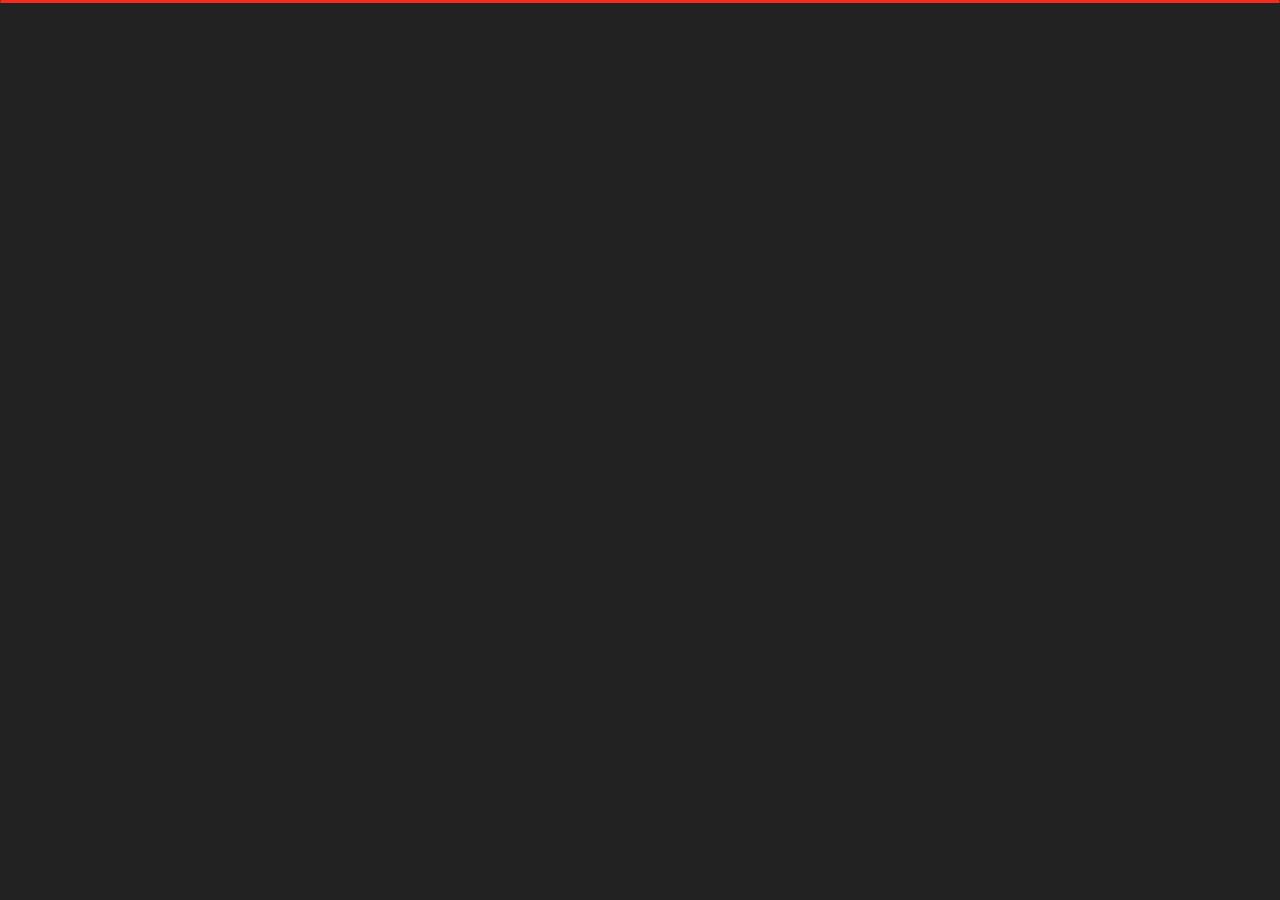
<file: contact.html>
<!DOCTYPE html>
<html lang="en">


<head>
    <meta charset="utf-8">
    <title>Contact - M Owais Yousuf </title>
    <meta name="viewport" content="width=device-width, initial-scale=1">

    <!-- Template Google Fonts -->
    <link href="https://fonts.googleapis.com/css?family=Poppins:400,400i,500,500i,600,600i,700,700i,800,800i,900,900i" rel="stylesheet">
    <link href="https://fonts.googleapis.com/css?family=Open+Sans:300,400,400i,600,600i,700" rel="stylesheet">

    <!-- Template CSS Files -->
    <link href="css/bootstrap.min.css" rel="stylesheet">
    <link href="css/preloader.min.css" rel="stylesheet">
    <link href="css/circle.css" rel="stylesheet">
    <link href="css/font-awesome.min.css" rel="stylesheet">
    <link href="css/fm.revealator.jquery.min.css" rel="stylesheet">
    <link href="css/style.css" rel="stylesheet">

    <!-- CSS Skin File -->
    <link href="css/skins/red.css" rel="stylesheet">

    <!-- Live Style Switcher - demo only -->
    <link rel="alternate stylesheet" type="text/css" title="blue" href="css/skins/blue.css" />
    <link rel="alternate stylesheet" type="text/css" title="green" href="css/skins/green.css" />
    <link rel="alternate stylesheet" type="text/css" title="yellow" href="css/skins/yellow.css" />
    <link rel="alternate stylesheet" type="text/css" title="blueviolet" href="css/skins/blueviolet.css" />
    <link rel="alternate stylesheet" type="text/css" title="goldenrod" href="css/skins/goldenrod.css" />
    <link rel="alternate stylesheet" type="text/css" title="magenta" href="css/skins/magenta.css" />
    <link rel="alternate stylesheet" type="text/css" title="orange" href="css/skins/orange.css" />
    <link rel="alternate stylesheet" type="text/css" title="purple" href="css/skins/purple.css" />
    <link rel="alternate stylesheet" type="text/css" title="red" href="css/skins/red.css" />
    <link rel="alternate stylesheet" type="text/css" title="yellowgreen" href="css/skins/yellowgreen.css" />
    <link rel="stylesheet" type="text/css" href="css/styleswitcher.css" />

    <!-- Modernizr JS File -->
    <script src="js/modernizr.custom.js"></script>
</head>

<body class="contact">
    <div class="bg">
<!-- Live Style Switcher Starts - demo only -->
<div id="switcher" class="">
    <div class="content-switcher">
        <h4>COLOR SWITCHER</h4>
        <ul>
            <li>
                <a href="#" onclick="setActiveStyleSheet('purple');" title="purple" class="color"><img src="img/styleswitcher/purple.png" alt="purple"/></a>
            </li>
            <li>
                <a href="#" onclick="setActiveStyleSheet('red');" title="red" class="color"><img src="img/styleswitcher/red.png" alt="red"/></a>
            </li>
            <li>
                <a href="#" onclick="setActiveStyleSheet('blueviolet');" title="blueviolet" class="color"><img src="img/styleswitcher/blueviolet.png" alt="blueviolet"/></a>
            </li>
            <li>
                <a href="#" onclick="setActiveStyleSheet('blue');" title="blue" class="color"><img src="img/styleswitcher/blue.png" alt="blue"/></a>
            </li>
            <li>
                <a href="#" onclick="setActiveStyleSheet('goldenrod');" title="goldenrod" class="color"><img src="img/styleswitcher/goldenrod.png" alt="goldenrod"/></a>
            </li>
            <li>
                <a href="#" onclick="setActiveStyleSheet('magenta');" title="magenta" class="color"><img src="img/styleswitcher/magenta.png" alt="magenta"/></a>
            </li>
            <li>
                <a href="#" onclick="setActiveStyleSheet('yellowgreen');" title="yellowgreen" class="color"><img src="img/styleswitcher/yellowgreen.png" alt="yellowgreen"/></a>
            </li>
            <li>
                <a href="#" onclick="setActiveStyleSheet('orange');" title="orange" class="color"><img src="img/styleswitcher/orange.png" alt="orange"/></a>
            </li>
            <li>
                <a href="#" onclick="setActiveStyleSheet('green');" title="green" class="color"><img src="img/styleswitcher/green.png" alt="green"/></a>
            </li>
            <li>
                <a href="#" onclick="setActiveStyleSheet('yellow');" title="yellow" class="color"><img src="img/styleswitcher/yellow.png" alt="yellow"/></a>
            </li>
        </ul>

        <div id="hideSwitcher">&times;</div>
    </div>
</div>
<div id="showSwitcher" class="styleSecondColor"><i class="fa fa-cog fa-spin"></i></div>
<!-- Live Style Switcher Ends - demo only -->
<!-- Header Starts -->
<header class="header" id="navbar-collapse-toggle">
    <!-- Fixed Navigation Starts -->
    <ul class="icon-menu d-none d-lg-block revealator-slideup revealator-once revealator-delay1">
        <li class="icon-box">
            <i class="fa fa-home"></i>
            <a href="index.html">
                <h2>Home</h2>
            </a>
        </li>
        <li class="icon-box">
            <i class="fa fa-user"></i>
            <a href="about.html">
                <h2>About</h2>
            </a>
        </li>
        <li class="icon-box">
            <i class="fa fa-briefcase"></i>
            <a href="portfolio.html">
                <h2>Portfolio</h2>
            </a>
        </li>
        <li class="icon-box active">
            <i class="fa fa-envelope-open"></i>
            <a href="contact.html">
                <h2>Contact</h2>
            </a>
        </li>
        <li class="icon-box">
            <i class="fa fa-comments"></i>
            <a href="blog.html">
                <h2>Blog</h2>
            </a>
        </li>
    </ul>
    <!-- Fixed Navigation Ends -->
    <!-- Mobile Menu Starts -->
    <nav role="navigation" class="d-block d-lg-none">
        <div id="menuToggle">
            <input type="checkbox" />
            <span></span>
            <span></span>
            <span></span>
            <ul class="list-unstyled" id="menu">
                <li><a href="index.html"><i class="fa fa-home"></i><span>Home</span></a></li>
                <li><a href="about.html"><i class="fa fa-user"></i><span>About</span></a></li>
                <li><a href="portfolio.html"><i class="fa fa-folder-open"></i><span>Portfolio</span></a></li>
                <li class="active"><a href="contact.html"><i class="fa fa-envelope-open"></i><span>Contact</span></a></li>
                <li><a href="blog.html"><i class="fa fa-comments"></i><span>Blog</span></a></li>
            </ul>
        </div>
    </nav>
    <!-- Mobile Menu Ends -->
</header>
<!-- Header Ends -->
<!-- Page Title Starts -->
<section class="title-section text-left text-sm-center revealator-slideup revealator-once revealator-delay1">
    <h1>get in <span>touch</span></h1>
    <span class="title-bg">contact</span>
</section>
<!-- Page Title Ends -->
<!-- Main Content Starts -->
<section class="main-content revealator-slideup revealator-once revealator-delay1">
    <div class="container">
        <div class="row">
            <!-- Left Side Starts -->
            <div class="col-12 col-lg-4">
                <h3 class="text-uppercase custom-title mb-0 ft-wt-600 pb-3">Don't be Hesitate !</h3>
                <p class="open-sans-font mb-3">Feel free to get in touch with me. I am always open to discussing new projects, creative ideas or opportunities to be part of your visions.</p>
                <p class="open-sans-font custom-span-contact position-relative">
                    <i class="fa fa-envelope position-absolute"></i>
                    <span class="d-block">mail me</span>mrowais512@gmail.com
                </p>
                <p class="open-sans-font custom-span-contact position-relative">
                    <i class="fa fa-phone position-absolute"></i>
                    <span class="d-block">call me</span>+92 3002526339
                </p>
                <p class="open-sans-font custom-span-contact position-relative">
                    <i class="fa fa-whatsapp position-absolute"></i>
                    <span class="d-block">WhatsApp Me</span>+92 3002526339
                </p>
                <ul class="social list-unstyled pt-1 mb-5">
                    <li class="facebook"><a title="Facebook" href="#"><i class="fa fa-facebook"></i></a>
                    </li>
                    <li class="twitter"><a title="Twitter" href="#"><i class="fa fa-twitter"></i></a>
                    </li>
                    <li class="linkedin"><a title="LinkedIn" href="#"><i class="fa fa-linkedin"></i></a>
                    </li>
                    <li class="github"><a title="GitHub" href="#"><i class="fa fa-github"></i></a>
                    </li>
                </ul>
            </div>
            <!-- Left Side Ends -->
            <!-- Contact Form Starts -->
            <div class="col-12 col-lg-8">
                <form class="contactform" method="post" action="http://slimhamdi.net/tunis/dark/php/process-form.php">
                    <div class="contactform">
                        <div class="row">
                            <div class="col-12 col-md-4">
                                <input type="text" name="name" placeholder="YOUR NAME">
                            </div>
                            <div class="col-12 col-md-4">
                                <input type="email" name="email" placeholder="YOUR EMAIL">
                            </div>
                            <div class="col-12 col-md-4">
                                <input type="text" name="subject" placeholder="YOUR SUBJECT">
                            </div>
                            <div class="col-12">
                                <textarea name="message" placeholder="YOUR MESSAGE"></textarea>
                                <button type="submit" class="btn btn-contact">Send Message</button>
                            </div>
                            <div class="col-12 form-message">
                                <span class="output_message text-center font-weight-600 text-uppercase"></span>
                            </div>
                        </div>
                    </div>
                </form>
            </div>
            <!-- Contact Form Ends -->
        </div>
    </div>

</section>
</div>


<!-- Template JS Files -->
<script src="js/jquery-3.5.0.min.js"></script>
<script src="js/styleswitcher.js"></script>
<script src="js/preloader.min.js"></script>
<script src="js/fm.revealator.jquery.min.js"></script>
<script src="js/imagesloaded.pkgd.min.js"></script>
<script src="js/masonry.pkgd.min.js"></script>
<script src="js/classie.js"></script>
<script src="js/cbpGridGallery.js"></script>
<script src="js/jquery.hoverdir.js"></script>
<script src="js/popper.min.js"></script>
<script src="js/bootstrap.js"></script>
<script src="js/custom.js"></script>

</body>
</html>
</file>
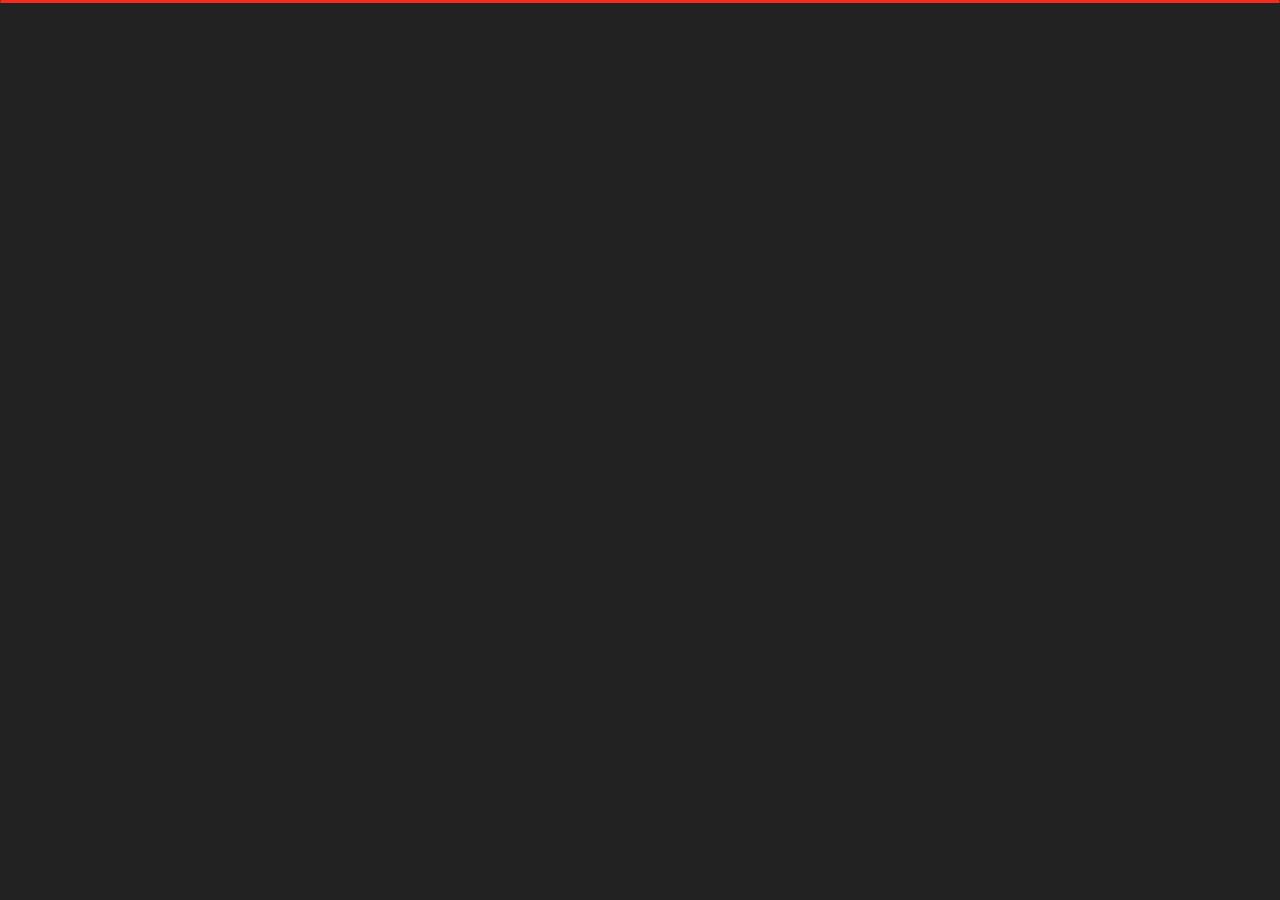
<file: portfolio.html>
<!DOCTYPE html>
<html lang="en">


<head>
    <meta charset="utf-8">
    <title>Portfolio -  Personal Portfolio</title>
    <meta name="viewport" content="width=device-width, initial-scale=1">

    <!-- Template Google Fonts -->
    <link href="https://fonts.googleapis.com/css?family=Poppins:400,400i,500,500i,600,600i,700,700i,800,800i,900,900i" rel="stylesheet">
    <link href="https://fonts.googleapis.com/css?family=Open+Sans:300,400,400i,600,600i,700" rel="stylesheet">

    <!-- Template CSS Files -->
    <link href="css/bootstrap.min.css" rel="stylesheet">
    <link href="css/preloader.min.css" rel="stylesheet">
    <link href="css/circle.css" rel="stylesheet">
    <link href="css/font-awesome.min.css" rel="stylesheet">
    <link href="css/fm.revealator.jquery.min.css" rel="stylesheet">
    <link href="css/style.css" rel="stylesheet">

    <!-- CSS Skin File -->
    <link href="css/skins/red.css" rel="stylesheet">

    <!-- Live Style Switcher - demo only -->
    <link rel="alternate stylesheet" type="text/css" title="blue" href="css/skins/blue.css" />
    <link rel="alternate stylesheet" type="text/css" title="green" href="css/skins/green.css" />
    <link rel="alternate stylesheet" type="text/css" title="yellow" href="css/skins/yellow.css" />
    <link rel="alternate stylesheet" type="text/css" title="blueviolet" href="css/skins/blueviolet.css" />
    <link rel="alternate stylesheet" type="text/css" title="goldenrod" href="css/skins/goldenrod.css" />
    <link rel="alternate stylesheet" type="text/css" title="magenta" href="css/skins/magenta.css" />
    <link rel="alternate stylesheet" type="text/css" title="orange" href="css/skins/orange.css" />
    <link rel="alternate stylesheet" type="text/css" title="purple" href="css/skins/purple.css" />
    <link rel="alternate stylesheet" type="text/css" title="red" href="css/skins/red.css" />
    <link rel="alternate stylesheet" type="text/css" title="yellowgreen" href="css/skins/yellowgreen.css" />
    <link rel="stylesheet" type="text/css" href="css/styleswitcher.css" />

    <!-- Modernizr JS File -->
    <script src="js/modernizr.custom.js"></script>
</head>

<body class="portfolio">
<!-- Live Style Switcher Starts - demo only -->
<div id="switcher" class="">
    <div class="content-switcher">
        <h4>STYLE SWITCHER</h4>
        <ul>
            <li>
                <a href="#" onclick="setActiveStyleSheet('purple');" title="purple" class="color"><img src="img/styleswitcher/purple.png" alt="purple"/></a>
            </li>
            <li>
                <a href="#" onclick="setActiveStyleSheet('red');" title="red" class="color"><img src="img/styleswitcher/red.png" alt="red"/></a>
            </li>
            <li>
                <a href="#" onclick="setActiveStyleSheet('blueviolet');" title="blueviolet" class="color"><img src="img/styleswitcher/blueviolet.png" alt="blueviolet"/></a>
            </li>
            <li>
                <a href="#" onclick="setActiveStyleSheet('blue');" title="blue" class="color"><img src="img/styleswitcher/blue.png" alt="blue"/></a>
            </li>
            <li>
                <a href="#" onclick="setActiveStyleSheet('goldenrod');" title="goldenrod" class="color"><img src="img/styleswitcher/goldenrod.png" alt="goldenrod"/></a>
            </li>
            <li>
                <a href="#" onclick="setActiveStyleSheet('magenta');" title="magenta" class="color"><img src="img/styleswitcher/magenta.png" alt="magenta"/></a>
            </li>
            <li>
                <a href="#" onclick="setActiveStyleSheet('yellowgreen');" title="yellowgreen" class="color"><img src="img/styleswitcher/yellowgreen.png" alt="yellowgreen"/></a>
            </li>
            <li>
                <a href="#" onclick="setActiveStyleSheet('orange');" title="orange" class="color"><img src="img/styleswitcher/orange.png" alt="orange"/></a>
            </li>
            <li>
                <a href="#" onclick="setActiveStyleSheet('green');" title="green" class="color"><img src="img/styleswitcher/green.png" alt="green"/></a>
            </li>
            <li>
                <a href="#" onclick="setActiveStyleSheet('yellow');" title="yellow" class="color"><img src="img/styleswitcher/yellow.png" alt="yellow"/></a>
            </li>
        </ul>

        <div id="hideSwitcher">&times;</div>
    </div>
</div>
<div id="showSwitcher" class="styleSecondColor"><i class="fa fa-cog fa-spin"></i></div>
<!-- Live Style Switcher Ends - demo only -->
<!-- Header Starts -->
<header class="header" id="navbar-collapse-toggle">
    <!-- Fixed Navigation Starts -->
    <ul class="icon-menu d-none d-lg-block revealator-slideup revealator-once revealator-delay1">
        <li class="icon-box">
            <i class="fa fa-home"></i>
            <a href="index.html">
                <h2>Home</h2>
            </a>
        </li>
        <li class="icon-box">
            <i class="fa fa-user"></i>
            <a href="about.html">
                <h2>About</h2>
            </a>
        </li>
        <li class="icon-box active">
            <i class="fa fa-briefcase"></i>
            <a href="portfolio.html">
                <h2>Portfolio</h2>
            </a>
        </li>
        <li class="icon-box">
            <i class="fa fa-envelope-open"></i>
            <a href="contact.html">
                <h2>Contact</h2>
            </a>
        </li>
        <li class="icon-box">
            <i class="fa fa-comments"></i>
            <a href="blog.html">
                <h2>Blog</h2>
            </a>
        </li>
    </ul>
    <!-- Fixed Navigation Ends -->
    <!-- Mobile Menu Starts -->
    <nav role="navigation" class="d-block d-lg-none">
        <div id="menuToggle">
            <input type="checkbox" />
            <span></span>
            <span></span>
            <span></span>
            <ul class="list-unstyled" id="menu">
                <li><a href="index.html"><i class="fa fa-home"></i><span>Home</span></a></li>
                <li><a href="about.html"><i class="fa fa-user"></i><span>About</span></a></li>
                <li class="active"><a href="portfolio.html"><i class="fa fa-folder-open"></i><span>Portfolio</span></a></li>
                <li><a href="contact.html"><i class="fa fa-envelope-open"></i><span>Contact</span></a></li>
                <li><a href="blog.html"><i class="fa fa-comments"></i><span>Blog</span></a></li>
            </ul>
        </div>
    </nav>
    <!-- Mobile Menu Ends -->
</header>
<!-- Header Ends -->
<!-- Page Title Starts -->
<section class="title-section text-left text-sm-center revealator-slideup revealator-once revealator-delay1">
    <h1>my <span>Project</span></h1>
    <span class="title-bg">works</span>
</section>
<!-- Page Title Ends -->
<!-- Main Content Starts -->
<section class="main-content text-center revealator-slideup revealator-once revealator-delay1">
    <div id="grid-gallery" class="container grid-gallery">
        <!-- Portfolio Grid Starts -->
        <section class="grid-wrap">
            <ul class="row grid">
                <!-- Portfolio Item Starts -->
                <li>
                    <figure>
                        <img src="img/projects/e-market.png" alt="E-Market" />
                        <div><span>E-Market</span></div>
                    </figure>
                </li>
                <!-- Portfolio Item Ends -->
                <!-- Portfolio Item Starts -->
                <li>
                    <figure>
                        <img src="img/projects/market.png" alt="Market" />
                        <div><span>Market</span></div>
                    </figure>
                </li>
                <!-- Portfolio Item Ends -->
            </ul>
        </section>
        <!-- Portfolio Grid Ends -->
        <!-- Portfolio Details Starts -->
        <section class="slideshow">
            <ul>
                <!-- Portfolio Item Detail Starts -->
                <li>
                    <figure>
                        <!-- Project Details Starts -->
                        <figcaption>
                            <h3>E-Market</h3>
                            <div class="row open-sans-font">
                                <div class="col-12 col-sm-6 mb-2">
                                    <i class="fa fa-file-text-o pr-2"></i><span class="project-label">Project </span>: <span class="ft-wt-600 uppercase">WordPress E-Commerce Website</span>
                                </div>
                                <div class="col-12 col-sm-6 mb-2">
                                    <i class="fa fa-external-link pr-2"></i><span class="project-label">Preview </span>: <span class="ft-wt-600 uppercase"><a href="#" target="_blank">Not Available at the Moment</a></span>
                                </div>
                            </div>
                        </figcaption>
                        <!-- Project Details Ends -->
                        <!-- Main Project Content Starts -->
                        <img src="img/projects/e-market.png" alt="Portolio Image" />
                        <!-- Main Project Content Ends -->
                    </figure>
                </li>
                <!-- Portfolio Item Detail Ends -->
                <!-- Portfolio Item Detail Starts -->
                <li>
                    <figure>
                        <!-- Project Details Starts -->
                        <figcaption>
                            <h3>Market</h3>
                            <div class="row open-sans-font">
                                <div class="col-6 mb-2">
                                    <i class="fa fa-file-text-o pr-2"></i><span class="project-label">Project </span>: <span class="ft-wt-600 uppercase">E-Commerce Template</span>
                                </div>
                                <div class="col-6 mb-2">
                                    <i class="fa fa-external-link pr-2"></i><span class="project-label">Preview </span>: <span class="ft-wt-600 uppercase"><a href="https://mowais28.github.io/Market-ECommerce-Website/" target="_blank">Market</a></span>
                                </div>
                            </div>
                        </figcaption>
                        <!-- Project Details Ends -->
                        <!-- Main Project Content Starts -->
                        <img src="img/projects/market.png" alt="Portolio Image" />
                        <!-- Main Project Content Ends -->
                    </figure>
                </li>
                <!-- Portfolio Item Detail Ends -->
            </ul>
            <!-- Portfolio Navigation Starts -->
            <nav>
                <span class="icon nav-prev"><img src="img/projects/navigation/left-arrow.png" alt="previous"></span>
                <span class="icon nav-next"><img src="img/projects/navigation/right-arrow.png" alt="next"></span>
                <span class="nav-close"><img src="img/projects/navigation/close-button.png" alt="close"> </span>
            </nav>
            <!-- Portfolio Navigation Ends -->
        </section>
    </div>
</section>
<!-- Main Content Ends -->

<!-- Template JS Files -->
<script src="js/jquery-3.5.0.min.js"></script>
<script src="js/styleswitcher.js"></script>
<script src="js/preloader.min.js"></script>
<script src="js/fm.revealator.jquery.min.js"></script>
<script src="js/imagesloaded.pkgd.min.js"></script>
<script src="js/masonry.pkgd.min.js"></script>
<script src="js/classie.js"></script>
<script src="js/cbpGridGallery.js"></script>
<script src="js/jquery.hoverdir.js"></script>
<script src="js/popper.min.js"></script>
<script src="js/bootstrap.js"></script>
<script src="js/custom.js"></script>

</body>

</html>
</file>
<file: css/circle.css>
.rect-auto,
.c100.p51 .slice,
.c100.p52 .slice,
.c100.p53 .slice,
.c100.p54 .slice,
.c100.p55 .slice,
.c100.p56 .slice,
.c100.p57 .slice,
.c100.p58 .slice,
.c100.p59 .slice,
.c100.p60 .slice,
.c100.p61 .slice,
.c100.p62 .slice,
.c100.p63 .slice,
.c100.p64 .slice,
.c100.p65 .slice,
.c100.p66 .slice,
.c100.p67 .slice,
.c100.p68 .slice,
.c100.p69 .slice,
.c100.p70 .slice,
.c100.p71 .slice,
.c100.p72 .slice,
.c100.p73 .slice,
.c100.p74 .slice,
.c100.p75 .slice,
.c100.p76 .slice,
.c100.p77 .slice,
.c100.p78 .slice,
.c100.p79 .slice,
.c100.p80 .slice,
.c100.p81 .slice,
.c100.p82 .slice,
.c100.p83 .slice,
.c100.p84 .slice,
.c100.p85 .slice,
.c100.p86 .slice,
.c100.p87 .slice,
.c100.p88 .slice,
.c100.p89 .slice,
.c100.p90 .slice,
.c100.p91 .slice,
.c100.p92 .slice,
.c100.p93 .slice,
.c100.p94 .slice,
.c100.p95 .slice,
.c100.p96 .slice,
.c100.p97 .slice,
.c100.p98 .slice,
.c100.p99 .slice,
.c100.p100 .slice {
  clip: rect(auto, auto, auto, auto);
}
.pie,
.c100 .bar,
.c100.p51 .fill,
.c100.p52 .fill,
.c100.p53 .fill,
.c100.p54 .fill,
.c100.p55 .fill,
.c100.p56 .fill,
.c100.p57 .fill,
.c100.p58 .fill,
.c100.p59 .fill,
.c100.p60 .fill,
.c100.p61 .fill,
.c100.p62 .fill,
.c100.p63 .fill,
.c100.p64 .fill,
.c100.p65 .fill,
.c100.p66 .fill,
.c100.p67 .fill,
.c100.p68 .fill,
.c100.p69 .fill,
.c100.p70 .fill,
.c100.p71 .fill,
.c100.p72 .fill,
.c100.p73 .fill,
.c100.p74 .fill,
.c100.p75 .fill,
.c100.p76 .fill,
.c100.p77 .fill,
.c100.p78 .fill,
.c100.p79 .fill,
.c100.p80 .fill,
.c100.p81 .fill,
.c100.p82 .fill,
.c100.p83 .fill,
.c100.p84 .fill,
.c100.p85 .fill,
.c100.p86 .fill,
.c100.p87 .fill,
.c100.p88 .fill,
.c100.p89 .fill,
.c100.p90 .fill,
.c100.p91 .fill,
.c100.p92 .fill,
.c100.p93 .fill,
.c100.p94 .fill,
.c100.p95 .fill,
.c100.p96 .fill,
.c100.p97 .fill,
.c100.p98 .fill,
.c100.p99 .fill,
.c100.p100 .fill {
  position: absolute;
  border: 0.08em solid #307bbb;
  width: 0.84em;
  height: 0.84em;
  clip: rect(0em, 0.5em, 1em, 0em);
  border-radius: 50%;
  -webkit-transform: rotate(0deg);
  -moz-transform: rotate(0deg);
  -ms-transform: rotate(0deg);
  -o-transform: rotate(0deg);
  transform: rotate(0deg);
}
.pie-fill,
.c100.p51 .bar:after,
.c100.p51 .fill,
.c100.p52 .bar:after,
.c100.p52 .fill,
.c100.p53 .bar:after,
.c100.p53 .fill,
.c100.p54 .bar:after,
.c100.p54 .fill,
.c100.p55 .bar:after,
.c100.p55 .fill,
.c100.p56 .bar:after,
.c100.p56 .fill,
.c100.p57 .bar:after,
.c100.p57 .fill,
.c100.p58 .bar:after,
.c100.p58 .fill,
.c100.p59 .bar:after,
.c100.p59 .fill,
.c100.p60 .bar:after,
.c100.p60 .fill,
.c100.p61 .bar:after,
.c100.p61 .fill,
.c100.p62 .bar:after,
.c100.p62 .fill,
.c100.p63 .bar:after,
.c100.p63 .fill,
.c100.p64 .bar:after,
.c100.p64 .fill,
.c100.p65 .bar:after,
.c100.p65 .fill,
.c100.p66 .bar:after,
.c100.p66 .fill,
.c100.p67 .bar:after,
.c100.p67 .fill,
.c100.p68 .bar:after,
.c100.p68 .fill,
.c100.p69 .bar:after,
.c100.p69 .fill,
.c100.p70 .bar:after,
.c100.p70 .fill,
.c100.p71 .bar:after,
.c100.p71 .fill,
.c100.p72 .bar:after,
.c100.p72 .fill,
.c100.p73 .bar:after,
.c100.p73 .fill,
.c100.p74 .bar:after,
.c100.p74 .fill,
.c100.p75 .bar:after,
.c100.p75 .fill,
.c100.p76 .bar:after,
.c100.p76 .fill,
.c100.p77 .bar:after,
.c100.p77 .fill,
.c100.p78 .bar:after,
.c100.p78 .fill,
.c100.p79 .bar:after,
.c100.p79 .fill,
.c100.p80 .bar:after,
.c100.p80 .fill,
.c100.p81 .bar:after,
.c100.p81 .fill,
.c100.p82 .bar:after,
.c100.p82 .fill,
.c100.p83 .bar:after,
.c100.p83 .fill,
.c100.p84 .bar:after,
.c100.p84 .fill,
.c100.p85 .bar:after,
.c100.p85 .fill,
.c100.p86 .bar:after,
.c100.p86 .fill,
.c100.p87 .bar:after,
.c100.p87 .fill,
.c100.p88 .bar:after,
.c100.p88 .fill,
.c100.p89 .bar:after,
.c100.p89 .fill,
.c100.p90 .bar:after,
.c100.p90 .fill,
.c100.p91 .bar:after,
.c100.p91 .fill,
.c100.p92 .bar:after,
.c100.p92 .fill,
.c100.p93 .bar:after,
.c100.p93 .fill,
.c100.p94 .bar:after,
.c100.p94 .fill,
.c100.p95 .bar:after,
.c100.p95 .fill,
.c100.p96 .bar:after,
.c100.p96 .fill,
.c100.p97 .bar:after,
.c100.p97 .fill,
.c100.p98 .bar:after,
.c100.p98 .fill,
.c100.p99 .bar:after,
.c100.p99 .fill,
.c100.p100 .bar:after,
.c100.p100 .fill {
  -webkit-transform: rotate(180deg);
  -moz-transform: rotate(180deg);
  -ms-transform: rotate(180deg);
  -o-transform: rotate(180deg);
  transform: rotate(180deg);
}
.c100 {
  position: relative;
  font-size: 120px;
  width: 1em;
  height: 1em;
  border-radius: 50%;
  float: left;
  margin: 0 0.1em 0.1em 0;
  background-color: #cccccc;
}
.c100 *,
.c100 *:before,
.c100 *:after {
  -webkit-box-sizing: content-box;
  -moz-box-sizing: content-box;
  box-sizing: content-box;
}
.c100.center {
  float: none;
  margin: 0 auto;
}
.c100.big {
  font-size: 240px;
}
.c100.small {
  font-size: 80px;
}
.c100 > span {
  position: absolute;
  width: 100%;
  z-index: 1;
  left: 0;
  top: 0;
  width: 5em;
  line-height: 5em;
  font-size: 0.2em;
  color: #cccccc;
  display: block;
  text-align: center;
  white-space: nowrap;
  -webkit-transition-property: all;
  -moz-transition-property: all;
  -o-transition-property: all;
  transition-property: all;
  -webkit-transition-duration: 0.2s;
  -moz-transition-duration: 0.2s;
  -o-transition-duration: 0.2s;
  transition-duration: 0.2s;
  -webkit-transition-timing-function: ease-out;
  -moz-transition-timing-function: ease-out;
  -o-transition-timing-function: ease-out;
  transition-timing-function: ease-out;
}
.c100:after {
  position: absolute;
  top: 0.08em;
  left: 0.08em;
  display: block;
  content: " ";
  border-radius: 50%;
  background-color: #f5f5f5;
  width: 0.84em;
  height: 0.84em;
  -webkit-transition-property: all;
  -moz-transition-property: all;
  -o-transition-property: all;
  transition-property: all;
  -webkit-transition-duration: 0.2s;
  -moz-transition-duration: 0.2s;
  -o-transition-duration: 0.2s;
  transition-duration: 0.2s;
  -webkit-transition-timing-function: ease-in;
  -moz-transition-timing-function: ease-in;
  -o-transition-timing-function: ease-in;
  transition-timing-function: ease-in;
}
.c100 .slice {
  position: absolute;
  width: 1em;
  height: 1em;
  clip: rect(0em, 1em, 1em, 0.5em);
}
.c100.p1 .bar {
  -webkit-transform: rotate(3.6deg);
  -moz-transform: rotate(3.6deg);
  -ms-transform: rotate(3.6deg);
  -o-transform: rotate(3.6deg);
  transform: rotate(3.6deg);
}
.c100.p2 .bar {
  -webkit-transform: rotate(7.2deg);
  -moz-transform: rotate(7.2deg);
  -ms-transform: rotate(7.2deg);
  -o-transform: rotate(7.2deg);
  transform: rotate(7.2deg);
}
.c100.p3 .bar {
  -webkit-transform: rotate(10.8deg);
  -moz-transform: rotate(10.8deg);
  -ms-transform: rotate(10.8deg);
  -o-transform: rotate(10.8deg);
  transform: rotate(10.8deg);
}
.c100.p4 .bar {
  -webkit-transform: rotate(14.4deg);
  -moz-transform: rotate(14.4deg);
  -ms-transform: rotate(14.4deg);
  -o-transform: rotate(14.4deg);
  transform: rotate(14.4deg);
}
.c100.p5 .bar {
  -webkit-transform: rotate(18deg);
  -moz-transform: rotate(18deg);
  -ms-transform: rotate(18deg);
  -o-transform: rotate(18deg);
  transform: rotate(18deg);
}
.c100.p6 .bar {
  -webkit-transform: rotate(21.6deg);
  -moz-transform: rotate(21.6deg);
  -ms-transform: rotate(21.6deg);
  -o-transform: rotate(21.6deg);
  transform: rotate(21.6deg);
}
.c100.p7 .bar {
  -webkit-transform: rotate(25.2deg);
  -moz-transform: rotate(25.2deg);
  -ms-transform: rotate(25.2deg);
  -o-transform: rotate(25.2deg);
  transform: rotate(25.2deg);
}
.c100.p8 .bar {
  -webkit-transform: rotate(28.8deg);
  -moz-transform: rotate(28.8deg);
  -ms-transform: rotate(28.8deg);
  -o-transform: rotate(28.8deg);
  transform: rotate(28.8deg);
}
.c100.p9 .bar {
  -webkit-transform: rotate(32.4deg);
  -moz-transform: rotate(32.4deg);
  -ms-transform: rotate(32.4deg);
  -o-transform: rotate(32.4deg);
  transform: rotate(32.4deg);
}
.c100.p10 .bar {
  -webkit-transform: rotate(36deg);
  -moz-transform: rotate(36deg);
  -ms-transform: rotate(36deg);
  -o-transform: rotate(36deg);
  transform: rotate(36deg);
}
.c100.p11 .bar {
  -webkit-transform: rotate(39.6deg);
  -moz-transform: rotate(39.6deg);
  -ms-transform: rotate(39.6deg);
  -o-transform: rotate(39.6deg);
  transform: rotate(39.6deg);
}
.c100.p12 .bar {
  -webkit-transform: rotate(43.2deg);
  -moz-transform: rotate(43.2deg);
  -ms-transform: rotate(43.2deg);
  -o-transform: rotate(43.2deg);
  transform: rotate(43.2deg);
}
.c100.p13 .bar {
  -webkit-transform: rotate(46.800000000000004deg);
  -moz-transform: rotate(46.800000000000004deg);
  -ms-transform: rotate(46.800000000000004deg);
  -o-transform: rotate(46.800000000000004deg);
  transform: rotate(46.800000000000004deg);
}
.c100.p14 .bar {
  -webkit-transform: rotate(50.4deg);
  -moz-transform: rotate(50.4deg);
  -ms-transform: rotate(50.4deg);
  -o-transform: rotate(50.4deg);
  transform: rotate(50.4deg);
}
.c100.p15 .bar {
  -webkit-transform: rotate(54deg);
  -moz-transform: rotate(54deg);
  -ms-transform: rotate(54deg);
  -o-transform: rotate(54deg);
  transform: rotate(54deg);
}
.c100.p16 .bar {
  -webkit-transform: rotate(57.6deg);
  -moz-transform: rotate(57.6deg);
  -ms-transform: rotate(57.6deg);
  -o-transform: rotate(57.6deg);
  transform: rotate(57.6deg);
}
.c100.p17 .bar {
  -webkit-transform: rotate(61.2deg);
  -moz-transform: rotate(61.2deg);
  -ms-transform: rotate(61.2deg);
  -o-transform: rotate(61.2deg);
  transform: rotate(61.2deg);
}
.c100.p18 .bar {
  -webkit-transform: rotate(64.8deg);
  -moz-transform: rotate(64.8deg);
  -ms-transform: rotate(64.8deg);
  -o-transform: rotate(64.8deg);
  transform: rotate(64.8deg);
}
.c100.p19 .bar {
  -webkit-transform: rotate(68.4deg);
  -moz-transform: rotate(68.4deg);
  -ms-transform: rotate(68.4deg);
  -o-transform: rotate(68.4deg);
  transform: rotate(68.4deg);
}
.c100.p20 .bar {
  -webkit-transform: rotate(72deg);
  -moz-transform: rotate(72deg);
  -ms-transform: rotate(72deg);
  -o-transform: rotate(72deg);
  transform: rotate(72deg);
}
.c100.p21 .bar {
  -webkit-transform: rotate(75.60000000000001deg);
  -moz-transform: rotate(75.60000000000001deg);
  -ms-transform: rotate(75.60000000000001deg);
  -o-transform: rotate(75.60000000000001deg);
  transform: rotate(75.60000000000001deg);
}
.c100.p22 .bar {
  -webkit-transform: rotate(79.2deg);
  -moz-transform: rotate(79.2deg);
  -ms-transform: rotate(79.2deg);
  -o-transform: rotate(79.2deg);
  transform: rotate(79.2deg);
}
.c100.p23 .bar {
  -webkit-transform: rotate(82.8deg);
  -moz-transform: rotate(82.8deg);
  -ms-transform: rotate(82.8deg);
  -o-transform: rotate(82.8deg);
  transform: rotate(82.8deg);
}
.c100.p24 .bar {
  -webkit-transform: rotate(86.4deg);
  -moz-transform: rotate(86.4deg);
  -ms-transform: rotate(86.4deg);
  -o-transform: rotate(86.4deg);
  transform: rotate(86.4deg);
}
.c100.p25 .bar {
  -webkit-transform: rotate(90deg);
  -moz-transform: rotate(90deg);
  -ms-transform: rotate(90deg);
  -o-transform: rotate(90deg);
  transform: rotate(90deg);
}
.c100.p26 .bar {
  -webkit-transform: rotate(93.60000000000001deg);
  -moz-transform: rotate(93.60000000000001deg);
  -ms-transform: rotate(93.60000000000001deg);
  -o-transform: rotate(93.60000000000001deg);
  transform: rotate(93.60000000000001deg);
}
.c100.p27 .bar {
  -webkit-transform: rotate(97.2deg);
  -moz-transform: rotate(97.2deg);
  -ms-transform: rotate(97.2deg);
  -o-transform: rotate(97.2deg);
  transform: rotate(97.2deg);
}
.c100.p28 .bar {
  -webkit-transform: rotate(100.8deg);
  -moz-transform: rotate(100.8deg);
  -ms-transform: rotate(100.8deg);
  -o-transform: rotate(100.8deg);
  transform: rotate(100.8deg);
}
.c100.p29 .bar {
  -webkit-transform: rotate(104.4deg);
  -moz-transform: rotate(104.4deg);
  -ms-transform: rotate(104.4deg);
  -o-transform: rotate(104.4deg);
  transform: rotate(104.4deg);
}
.c100.p30 .bar {
  -webkit-transform: rotate(108deg);
  -moz-transform: rotate(108deg);
  -ms-transform: rotate(108deg);
  -o-transform: rotate(108deg);
  transform: rotate(108deg);
}
.c100.p31 .bar {
  -webkit-transform: rotate(111.60000000000001deg);
  -moz-transform: rotate(111.60000000000001deg);
  -ms-transform: rotate(111.60000000000001deg);
  -o-transform: rotate(111.60000000000001deg);
  transform: rotate(111.60000000000001deg);
}
.c100.p32 .bar {
  -webkit-transform: rotate(115.2deg);
  -moz-transform: rotate(115.2deg);
  -ms-transform: rotate(115.2deg);
  -o-transform: rotate(115.2deg);
  transform: rotate(115.2deg);
}
.c100.p33 .bar {
  -webkit-transform: rotate(118.8deg);
  -moz-transform: rotate(118.8deg);
  -ms-transform: rotate(118.8deg);
  -o-transform: rotate(118.8deg);
  transform: rotate(118.8deg);
}
.c100.p34 .bar {
  -webkit-transform: rotate(122.4deg);
  -moz-transform: rotate(122.4deg);
  -ms-transform: rotate(122.4deg);
  -o-transform: rotate(122.4deg);
  transform: rotate(122.4deg);
}
.c100.p35 .bar {
  -webkit-transform: rotate(126deg);
  -moz-transform: rotate(126deg);
  -ms-transform: rotate(126deg);
  -o-transform: rotate(126deg);
  transform: rotate(126deg);
}
.c100.p36 .bar {
  -webkit-transform: rotate(129.6deg);
  -moz-transform: rotate(129.6deg);
  -ms-transform: rotate(129.6deg);
  -o-transform: rotate(129.6deg);
  transform: rotate(129.6deg);
}
.c100.p37 .bar {
  -webkit-transform: rotate(133.20000000000002deg);
  -moz-transform: rotate(133.20000000000002deg);
  -ms-transform: rotate(133.20000000000002deg);
  -o-transform: rotate(133.20000000000002deg);
  transform: rotate(133.20000000000002deg);
}
.c100.p38 .bar {
  -webkit-transform: rotate(136.8deg);
  -moz-transform: rotate(136.8deg);
  -ms-transform: rotate(136.8deg);
  -o-transform: rotate(136.8deg);
  transform: rotate(136.8deg);
}
.c100.p39 .bar {
  -webkit-transform: rotate(140.4deg);
  -moz-transform: rotate(140.4deg);
  -ms-transform: rotate(140.4deg);
  -o-transform: rotate(140.4deg);
  transform: rotate(140.4deg);
}
.c100.p40 .bar {
  -webkit-transform: rotate(144deg);
  -moz-transform: rotate(144deg);
  -ms-transform: rotate(144deg);
  -o-transform: rotate(144deg);
  transform: rotate(144deg);
}
.c100.p41 .bar {
  -webkit-transform: rotate(147.6deg);
  -moz-transform: rotate(147.6deg);
  -ms-transform: rotate(147.6deg);
  -o-transform: rotate(147.6deg);
  transform: rotate(147.6deg);
}
.c100.p42 .bar {
  -webkit-transform: rotate(151.20000000000002deg);
  -moz-transform: rotate(151.20000000000002deg);
  -ms-transform: rotate(151.20000000000002deg);
  -o-transform: rotate(151.20000000000002deg);
  transform: rotate(151.20000000000002deg);
}
.c100.p43 .bar {
  -webkit-transform: rotate(154.8deg);
  -moz-transform: rotate(154.8deg);
  -ms-transform: rotate(154.8deg);
  -o-transform: rotate(154.8deg);
  transform: rotate(154.8deg);
}
.c100.p44 .bar {
  -webkit-transform: rotate(158.4deg);
  -moz-transform: rotate(158.4deg);
  -ms-transform: rotate(158.4deg);
  -o-transform: rotate(158.4deg);
  transform: rotate(158.4deg);
}
.c100.p45 .bar {
  -webkit-transform: rotate(162deg);
  -moz-transform: rotate(162deg);
  -ms-transform: rotate(162deg);
  -o-transform: rotate(162deg);
  transform: rotate(162deg);
}
.c100.p46 .bar {
  -webkit-transform: rotate(165.6deg);
  -moz-transform: rotate(165.6deg);
  -ms-transform: rotate(165.6deg);
  -o-transform: rotate(165.6deg);
  transform: rotate(165.6deg);
}
.c100.p47 .bar {
  -webkit-transform: rotate(169.20000000000002deg);
  -moz-transform: rotate(169.20000000000002deg);
  -ms-transform: rotate(169.20000000000002deg);
  -o-transform: rotate(169.20000000000002deg);
  transform: rotate(169.20000000000002deg);
}
.c100.p48 .bar {
  -webkit-transform: rotate(172.8deg);
  -moz-transform: rotate(172.8deg);
  -ms-transform: rotate(172.8deg);
  -o-transform: rotate(172.8deg);
  transform: rotate(172.8deg);
}
.c100.p49 .bar {
  -webkit-transform: rotate(176.4deg);
  -moz-transform: rotate(176.4deg);
  -ms-transform: rotate(176.4deg);
  -o-transform: rotate(176.4deg);
  transform: rotate(176.4deg);
}
.c100.p50 .bar {
  -webkit-transform: rotate(180deg);
  -moz-transform: rotate(180deg);
  -ms-transform: rotate(180deg);
  -o-transform: rotate(180deg);
  transform: rotate(180deg);
}
.c100.p51 .bar {
  -webkit-transform: rotate(183.6deg);
  -moz-transform: rotate(183.6deg);
  -ms-transform: rotate(183.6deg);
  -o-transform: rotate(183.6deg);
  transform: rotate(183.6deg);
}
.c100.p52 .bar {
  -webkit-transform: rotate(187.20000000000002deg);
  -moz-transform: rotate(187.20000000000002deg);
  -ms-transform: rotate(187.20000000000002deg);
  -o-transform: rotate(187.20000000000002deg);
  transform: rotate(187.20000000000002deg);
}
.c100.p53 .bar {
  -webkit-transform: rotate(190.8deg);
  -moz-transform: rotate(190.8deg);
  -ms-transform: rotate(190.8deg);
  -o-transform: rotate(190.8deg);
  transform: rotate(190.8deg);
}
.c100.p54 .bar {
  -webkit-transform: rotate(194.4deg);
  -moz-transform: rotate(194.4deg);
  -ms-transform: rotate(194.4deg);
  -o-transform: rotate(194.4deg);
  transform: rotate(194.4deg);
}
.c100.p55 .bar {
  -webkit-transform: rotate(198deg);
  -moz-transform: rotate(198deg);
  -ms-transform: rotate(198deg);
  -o-transform: rotate(198deg);
  transform: rotate(198deg);
}
.c100.p56 .bar {
  -webkit-transform: rotate(201.6deg);
  -moz-transform: rotate(201.6deg);
  -ms-transform: rotate(201.6deg);
  -o-transform: rotate(201.6deg);
  transform: rotate(201.6deg);
}
.c100.p57 .bar {
  -webkit-transform: rotate(205.20000000000002deg);
  -moz-transform: rotate(205.20000000000002deg);
  -ms-transform: rotate(205.20000000000002deg);
  -o-transform: rotate(205.20000000000002deg);
  transform: rotate(205.20000000000002deg);
}
.c100.p58 .bar {
  -webkit-transform: rotate(208.8deg);
  -moz-transform: rotate(208.8deg);
  -ms-transform: rotate(208.8deg);
  -o-transform: rotate(208.8deg);
  transform: rotate(208.8deg);
}
.c100.p59 .bar {
  -webkit-transform: rotate(212.4deg);
  -moz-transform: rotate(212.4deg);
  -ms-transform: rotate(212.4deg);
  -o-transform: rotate(212.4deg);
  transform: rotate(212.4deg);
}
.c100.p60 .bar {
  -webkit-transform: rotate(216deg);
  -moz-transform: rotate(216deg);
  -ms-transform: rotate(216deg);
  -o-transform: rotate(216deg);
  transform: rotate(216deg);
}
.c100.p61 .bar {
  -webkit-transform: rotate(219.6deg);
  -moz-transform: rotate(219.6deg);
  -ms-transform: rotate(219.6deg);
  -o-transform: rotate(219.6deg);
  transform: rotate(219.6deg);
}
.c100.p62 .bar {
  -webkit-transform: rotate(223.20000000000002deg);
  -moz-transform: rotate(223.20000000000002deg);
  -ms-transform: rotate(223.20000000000002deg);
  -o-transform: rotate(223.20000000000002deg);
  transform: rotate(223.20000000000002deg);
}
.c100.p63 .bar {
  -webkit-transform: rotate(226.8deg);
  -moz-transform: rotate(226.8deg);
  -ms-transform: rotate(226.8deg);
  -o-transform: rotate(226.8deg);
  transform: rotate(226.8deg);
}
.c100.p64 .bar {
  -webkit-transform: rotate(230.4deg);
  -moz-transform: rotate(230.4deg);
  -ms-transform: rotate(230.4deg);
  -o-transform: rotate(230.4deg);
  transform: rotate(230.4deg);
}
.c100.p65 .bar {
  -webkit-transform: rotate(234deg);
  -moz-transform: rotate(234deg);
  -ms-transform: rotate(234deg);
  -o-transform: rotate(234deg);
  transform: rotate(234deg);
}
.c100.p66 .bar {
  -webkit-transform: rotate(237.6deg);
  -moz-transform: rotate(237.6deg);
  -ms-transform: rotate(237.6deg);
  -o-transform: rotate(237.6deg);
  transform: rotate(237.6deg);
}
.c100.p67 .bar {
  -webkit-transform: rotate(241.20000000000002deg);
  -moz-transform: rotate(241.20000000000002deg);
  -ms-transform: rotate(241.20000000000002deg);
  -o-transform: rotate(241.20000000000002deg);
  transform: rotate(241.20000000000002deg);
}
.c100.p68 .bar {
  -webkit-transform: rotate(244.8deg);
  -moz-transform: rotate(244.8deg);
  -ms-transform: rotate(244.8deg);
  -o-transform: rotate(244.8deg);
  transform: rotate(244.8deg);
}
.c100.p69 .bar {
  -webkit-transform: rotate(248.4deg);
  -moz-transform: rotate(248.4deg);
  -ms-transform: rotate(248.4deg);
  -o-transform: rotate(248.4deg);
  transform: rotate(248.4deg);
}
.c100.p70 .bar {
  -webkit-transform: rotate(252deg);
  -moz-transform: rotate(252deg);
  -ms-transform: rotate(252deg);
  -o-transform: rotate(252deg);
  transform: rotate(252deg);
}
.c100.p71 .bar {
  -webkit-transform: rotate(255.6deg);
  -moz-transform: rotate(255.6deg);
  -ms-transform: rotate(255.6deg);
  -o-transform: rotate(255.6deg);
  transform: rotate(255.6deg);
}
.c100.p72 .bar {
  -webkit-transform: rotate(259.2deg);
  -moz-transform: rotate(259.2deg);
  -ms-transform: rotate(259.2deg);
  -o-transform: rotate(259.2deg);
  transform: rotate(259.2deg);
}
.c100.p73 .bar {
  -webkit-transform: rotate(262.8deg);
  -moz-transform: rotate(262.8deg);
  -ms-transform: rotate(262.8deg);
  -o-transform: rotate(262.8deg);
  transform: rotate(262.8deg);
}
.c100.p74 .bar {
  -webkit-transform: rotate(266.40000000000003deg);
  -moz-transform: rotate(266.40000000000003deg);
  -ms-transform: rotate(266.40000000000003deg);
  -o-transform: rotate(266.40000000000003deg);
  transform: rotate(266.40000000000003deg);
}
.c100.p75 .bar {
  -webkit-transform: rotate(270deg);
  -moz-transform: rotate(270deg);
  -ms-transform: rotate(270deg);
  -o-transform: rotate(270deg);
  transform: rotate(270deg);
}
.c100.p76 .bar {
  -webkit-transform: rotate(273.6deg);
  -moz-transform: rotate(273.6deg);
  -ms-transform: rotate(273.6deg);
  -o-transform: rotate(273.6deg);
  transform: rotate(273.6deg);
}
.c100.p77 .bar {
  -webkit-transform: rotate(277.2deg);
  -moz-transform: rotate(277.2deg);
  -ms-transform: rotate(277.2deg);
  -o-transform: rotate(277.2deg);
  transform: rotate(277.2deg);
}
.c100.p78 .bar {
  -webkit-transform: rotate(280.8deg);
  -moz-transform: rotate(280.8deg);
  -ms-transform: rotate(280.8deg);
  -o-transform: rotate(280.8deg);
  transform: rotate(280.8deg);
}
.c100.p79 .bar {
  -webkit-transform: rotate(284.40000000000003deg);
  -moz-transform: rotate(284.40000000000003deg);
  -ms-transform: rotate(284.40000000000003deg);
  -o-transform: rotate(284.40000000000003deg);
  transform: rotate(284.40000000000003deg);
}
.c100.p80 .bar {
  -webkit-transform: rotate(288deg);
  -moz-transform: rotate(288deg);
  -ms-transform: rotate(288deg);
  -o-transform: rotate(288deg);
  transform: rotate(288deg);
}
.c100.p81 .bar {
  -webkit-transform: rotate(291.6deg);
  -moz-transform: rotate(291.6deg);
  -ms-transform: rotate(291.6deg);
  -o-transform: rotate(291.6deg);
  transform: rotate(291.6deg);
}
.c100.p82 .bar {
  -webkit-transform: rotate(295.2deg);
  -moz-transform: rotate(295.2deg);
  -ms-transform: rotate(295.2deg);
  -o-transform: rotate(295.2deg);
  transform: rotate(295.2deg);
}
.c100.p83 .bar {
  -webkit-transform: rotate(298.8deg);
  -moz-transform: rotate(298.8deg);
  -ms-transform: rotate(298.8deg);
  -o-transform: rotate(298.8deg);
  transform: rotate(298.8deg);
}
.c100.p84 .bar {
  -webkit-transform: rotate(302.40000000000003deg);
  -moz-transform: rotate(302.40000000000003deg);
  -ms-transform: rotate(302.40000000000003deg);
  -o-transform: rotate(302.40000000000003deg);
  transform: rotate(302.40000000000003deg);
}
.c100.p85 .bar {
  -webkit-transform: rotate(306deg);
  -moz-transform: rotate(306deg);
  -ms-transform: rotate(306deg);
  -o-transform: rotate(306deg);
  transform: rotate(306deg);
}
.c100.p86 .bar {
  -webkit-transform: rotate(309.6deg);
  -moz-transform: rotate(309.6deg);
  -ms-transform: rotate(309.6deg);
  -o-transform: rotate(309.6deg);
  transform: rotate(309.6deg);
}
.c100.p87 .bar {
  -webkit-transform: rotate(313.2deg);
  -moz-transform: rotate(313.2deg);
  -ms-transform: rotate(313.2deg);
  -o-transform: rotate(313.2deg);
  transform: rotate(313.2deg);
}
.c100.p88 .bar {
  -webkit-transform: rotate(316.8deg);
  -moz-transform: rotate(316.8deg);
  -ms-transform: rotate(316.8deg);
  -o-transform: rotate(316.8deg);
  transform: rotate(316.8deg);
}
.c100.p89 .bar {
  -webkit-transform: rotate(320.40000000000003deg);
  -moz-transform: rotate(320.40000000000003deg);
  -ms-transform: rotate(320.40000000000003deg);
  -o-transform: rotate(320.40000000000003deg);
  transform: rotate(320.40000000000003deg);
}
.c100.p90 .bar {
  -webkit-transform: rotate(324deg);
  -moz-transform: rotate(324deg);
  -ms-transform: rotate(324deg);
  -o-transform: rotate(324deg);
  transform: rotate(324deg);
}
.c100.p91 .bar {
  -webkit-transform: rotate(327.6deg);
  -moz-transform: rotate(327.6deg);
  -ms-transform: rotate(327.6deg);
  -o-transform: rotate(327.6deg);
  transform: rotate(327.6deg);
}
.c100.p92 .bar {
  -webkit-transform: rotate(331.2deg);
  -moz-transform: rotate(331.2deg);
  -ms-transform: rotate(331.2deg);
  -o-transform: rotate(331.2deg);
  transform: rotate(331.2deg);
}
.c100.p93 .bar {
  -webkit-transform: rotate(334.8deg);
  -moz-transform: rotate(334.8deg);
  -ms-transform: rotate(334.8deg);
  -o-transform: rotate(334.8deg);
  transform: rotate(334.8deg);
}
.c100.p94 .bar {
  -webkit-transform: rotate(338.40000000000003deg);
  -moz-transform: rotate(338.40000000000003deg);
  -ms-transform: rotate(338.40000000000003deg);
  -o-transform: rotate(338.40000000000003deg);
  transform: rotate(338.40000000000003deg);
}
.c100.p95 .bar {
  -webkit-transform: rotate(342deg);
  -moz-transform: rotate(342deg);
  -ms-transform: rotate(342deg);
  -o-transform: rotate(342deg);
  transform: rotate(342deg);
}
.c100.p96 .bar {
  -webkit-transform: rotate(345.6deg);
  -moz-transform: rotate(345.6deg);
  -ms-transform: rotate(345.6deg);
  -o-transform: rotate(345.6deg);
  transform: rotate(345.6deg);
}
.c100.p97 .bar {
  -webkit-transform: rotate(349.2deg);
  -moz-transform: rotate(349.2deg);
  -ms-transform: rotate(349.2deg);
  -o-transform: rotate(349.2deg);
  transform: rotate(349.2deg);
}
.c100.p98 .bar {
  -webkit-transform: rotate(352.8deg);
  -moz-transform: rotate(352.8deg);
  -ms-transform: rotate(352.8deg);
  -o-transform: rotate(352.8deg);
  transform: rotate(352.8deg);
}
.c100.p99 .bar {
  -webkit-transform: rotate(356.40000000000003deg);
  -moz-transform: rotate(356.40000000000003deg);
  -ms-transform: rotate(356.40000000000003deg);
  -o-transform: rotate(356.40000000000003deg);
  transform: rotate(356.40000000000003deg);
}
.c100.p100 .bar {
  -webkit-transform: rotate(360deg);
  -moz-transform: rotate(360deg);
  -ms-transform: rotate(360deg);
  -o-transform: rotate(360deg);
  transform: rotate(360deg);
}
.c100:hover {
  cursor: default;
}

.c100.dark {
  background-color: #777777;
}
.c100.dark .bar,
.c100.dark .fill {
  border-color: #c6ff00 !important;
}
.c100.dark > span {
  color: #777777;
}
.c100.dark:after {
  background-color: #666666;
}
.c100.dark:hover > span {
  color: #c6ff00;
}
.c100.green .bar,
.c100.green .fill {
  border-color: #4db53c !important;
}
.c100.green:hover > span {
  color: #4db53c;
}
.c100.green.dark .bar,
.c100.green.dark .fill {
  border-color: #5fd400 !important;
}
.c100.green.dark:hover > span {
  color: #5fd400;
}
.c100.orange .bar,
.c100.orange .fill {
  border-color: #dd9d22 !important;
}
.c100.orange:hover > span {
  color: #dd9d22;
}
.c100.orange.dark .bar,
.c100.orange.dark .fill {
  border-color: #e08833 !important;
}
.c100.orange.dark:hover > span {
  color: #e08833;
}
</file>
<file: css/style.css>
html {
  overflow-x: hidden;
  height: 100%;
}

body {
  font-family: 'Poppins', sans-serif;
  font-size: 15px;
  color: #fff;
  font-weight: 500;
  line-height: 1.6;
  position: relative;
  background-size: cover;
  background-position: center;
  height: 100%;
  width: 100%;
  background:url('../img/bg.png') rgba(0,0,0,0.4);
  background-repeat: no-repeat;
  background-size: cover;
  background-attachment: fixed;
}

/* .bg
{
  background:rgba(0,0,0,0.7);
  width: 100%;
  height: auto;
} */

.poppins-font {
  font-family: 'Poppins', sans-serif;
}

.open-sans-font {
  font-family: 'Open Sans', sans-serif;
}

hr.separator {
  border-top: 1px solid #252525;
  margin: 70px auto 55px;
  max-width: 40%;
}

.ft-wt-600 {
  font-weight: 600;
}

.mb-30 {
  margin-bottom: 30px;
}

.no-transform {
  transform: none !important;
}

.custom-title {
  padding-bottom: 22px;
  font-size: 26px;
}

/*** Light Body ***/

body.light {
  color: #666;
  background-color: #fff;
}

body.home.light .home-details h1 span {
  color: #666;
}

body.home.light .home-details h6 {
  color: #777;
}

body.home.light .bg {
  background-image: url(../img/light.jpg);
  background-size: cover;
  background-repeat: no-repeat;
  background-position: top;
  box-shadow: 0 0 7px rgba(0,0,0,.3);
}

body.light .preloader .black_wall {
  background-color: #eee;
}

body.light .preloader {
  background-color: #fff;
}

body.light .title-section h1 {
  color: #666;
}

body.light .title-bg {
  color: rgba(30, 37, 48, 0.07);
}

body.light.about .box-stats {
  border: 1px solid #ddd;
}

body.light.about .c100,
body.light.about .resume-box .time {
  background-color: #eee;
}

body.light.about .resume-box .time,
body.light.about .resume-box p {
  color: #666;
}

body.light.about .resume-box .place:before {
  background-color: #666;
}

body.light.about  .resume-box li:after {
  border-left: 1px solid #ddd;
}

body.light.about .c100 > span {
  color: #666;
}

body.light.about .c100:after {
  background-color: #fff;
}

body.light.portfolio .slideshow figure {
  background-color: #fff;
}

body.light.portfolio .slideshow ul > li:after {
  background: rgba(255,255,255,0.77);
}

body.light.portfolio .slideshow {
  background: rgba(0,0,0,0.7);
}

body.light.contact .contactform input[type=text],
body.light.contact .contactform input[type=email],
body.light.contact .contactform textarea {
  background-color: #fff;
  border: 1px solid #ddd;
  color: #666;
}

body.light.contact  ul.social li a {
  color: #666;
  background: #eee;
}

body.light.contact  ul.social li a:hover {
  color: #fff;
}

body.light.blog .post-content {
  background-color: #f2f2f2;
}

body.light.blog .post-content .entry-header h3 a {
  color: #666;
}

body.light.blog .page-link {
  color: #666;
  background-color: #eee;
  border: 1px solid #eee;
}

body.light.blog-post .meta {
  color: #888;
}

body.light.blog .page-item.active .page-link {
  color: #fff;
}

body.light hr.separator {
  border-top: 1px solid #ddd;
}

@media (min-width: 992px) {
  body.light .header ul.icon-menu li.icon-box {
    background-color: #eee;
  }

  body.light .header ul.icon-menu li.icon-box i {
    color: #666;
  }

  body.light .header ul.icon-menu li.icon-box.active,
  body.light .header ul.icon-menu li.icon-box:hover,
  body.light .header ul.icon-menu li.icon-box.active i,
  body.light .header ul.icon-menu li.icon-box:hover i {
    color: #fff;
  }
}

@media (max-width: 991px) {

  body.light .main-img-mobile {
    border: 4px solid #eee;
  }

  body.light #menuToggle {
    border: 1px solid #ddd;
  }

  body.light #menuToggle,
  body.light #menu {
    background: #eee;
  }

  body.light #menuToggle > span,
  body.light #menuToggle input:checked ~ span {
    background: #666;
  }

  body.light #menu li a {
    color: #666;
  }

  body.light #menu li:after {
    background: #ddd;
  }

  body.light.portfolio .slideshow nav {
    background: #eee;
    border-bottom: 1px solid #ddd;
  }

  body.light.portfolio .slideshow nav span img {
    display: none;
  }

  body.light.portfolio .slideshow nav span.nav-next {
    background-image: url("../img/projects/navigation/right-arrow.png");
    background-size: cover;
  }

  body.light.portfolio .slideshow nav span.nav-prev {
    background-image: url("../img/projects/navigation/left-arrow.png");
    background-size: cover;
  }

  body.light.portfolio .slideshow nav span.nav-close {
    background-image: url("../img/projects/navigation/close-button.png");
    background-size: cover;
  }

  body.light.portfolio .slideshow nav span.nav-next,
  body.light.portfolio .slideshow nav span.nav-prev {
    top: 51px;
  }

  body.light.portfolio .slideshow {
    background: #fff;
  }
}

@media (max-width: 576px) {
  body.light .title-section {
    background: #eee;
    border-bottom: 1px solid #ddd;
  }

  body.light #menuToggle {
    border: 0;
  }

  body.light.portfolio .slideshow nav span.nav-next,
  body.light.portfolio .slideshow nav span.nav-prev {
    top: 31px;
  }
}
/*** Buttons ***/
.btn {
  box-shadow: none !important;
  border-radius: 26px;
  font-weight: 500;
  height: 46px;
  line-height: 46px;
  font-size: 15px;
  text-transform: uppercase;
  color: #fff;
  padding: 0 40px;
  outline: none !important;
  overflow: hidden;
  display: inline-block;
  position: relative;
  font-family: 'Poppins', sans-serif;
  letter-spacing: .5px;
  border: 0;
}

.btn,
.btn:hover,
.btn:focus {
  color: #fff;
  text-decoration: none;
}

/*** Page Title ***/

.title-section {
  margin: 0 auto;
  width: 100%;
  position: relative;
  padding: 80px 0;
}

.title-section h1 {
  font-size: 56px;
  font-weight: 900;
  color: #fff;
  text-transform: uppercase;
  margin: 0;
}

.title-bg {
  font-size: 110px;
  left: 0;
  letter-spacing: 10px;
  line-height: 0.7;
  position: absolute;
  right: 0;
  top: 50%;
  text-transform: uppercase;
  font-weight: 800;
  -webkit-transform: translateY(-50%);
  -moz-transform: translateY(-50%);
  -ms-transform: translateY(-50%);
  -o-transform: translateY(-50%);
  transform: translateY(-50%);
  color: rgba(255, 255, 255, 0.07);
}

/* [ HEADER ] */
/*================================================== */

/*** Desktop Navigation ***/

@media (min-width: 992px) {

  /*** Navigation ***/

  .header {
    position: fixed;
    right: 30px;
    bottom: 0;
    z-index: 3;
    display: flex;
    align-items: center;
    height: calc(100vh - 200px);
    top: 100px;
    opacity: 1;
    transition: opacity 0.3s;
    -webkit-transition: opacity 0.3s;
  }

  .header.hide-header {
    z-index: 0 !important;
    opacity: 0;
  }

  .header ul.icon-menu {
    margin: 0;
    padding: 0;
  }

  .header ul.icon-menu li.icon-box {
    width: 50px;
    height: 50px;
    list-style: none;
    position: relative;
    display: flex;
    align-items: center;
    transition: .3s;
    margin: 20px 0;
    border-radius: 50%;
    background: #2b2a2a;
  }

  .header ul.icon-menu li.icon-box i {
    color: #ddd;
    font-size: 19px;
    transition: .3s;
  }

  .header ul.icon-menu li.icon-box.active,
  .header ul.icon-menu li.icon-box:hover,
  .header ul.icon-menu li.icon-box.active i,
  .header ul.icon-menu li.icon-box:hover i {
    color: #fff;
  }

  .header .icon-box h2 {
    font-size: 15px;
    font-weight: 500;
  }

  .header .icon-box a {
    display: block;
    padding: 0;
    width: 50px;
    height: 50px;
  }

  .header .icon-box i.fa {
    position: absolute;
    pointer-events: none;
  }

  .header .icon-menu i {
    left: 0;
    right: 0;
    margin: 0 auto;
    display: block;
    text-align: center;
    font-size: 35px;
    top: 15px;
  }

  .header .icon-box h2 {
    z-index: -1;
    position: absolute;
    top: 0;
    right: 0;
    opacity: 0;
    color: #fff;
    line-height: 50px;
    font-weight: 500;
    transition: all .3s;
    border-radius: 30px;
    text-transform: uppercase;
    padding: 0 25px 0 30px;
    height: 50px;
  }

  .header .icon-box a:hover h2 {
    opacity: 1;
    right: 27px;
    margin: 0;
    text-align: center;
    border-radius: 30px 0 0 30px;
  }
}

/* [ Pages ] */
/*================================================== */

/*** Homepage ***/

.home .color-block {
  position: fixed;
  height: 200%;
  width: 110%;
  transform: rotate(30deg);
  left: -80%;
  top: -50%;
}


.home .container-home {
  display: flex;
  align-items: center;
  min-height: 100%;
}

.home .home-details > div {
  max-width: 550px;
  margin: 0 auto;
}

.home .home-details h1 {
  font-size: 45px;
  line-height: 45px;
  font-weight: 700;
  margin: 18px 0 10px;
}

.home .home-details h1 span {
  color: #fff;
  font-weight: 600;
}

.home .home-details h6 {
  color: #eee;
  font-size: 22px;
  font-weight: 400;
  display: block;
}

.home .home-details p {
  margin: 10px 0 23px;
  font-size: 16px;
  line-height: 32px;
}

/*** About ***/

.about .main-content {
  padding-bottom: 20px;
}

/* Personal Info List */

.about .about-list li:not(:last-child) {
  padding-bottom: 20px;
}

.about .about-list .title {
  opacity: .8;
  text-transform: capitalize;
}

.about .about-list .value {
  font-weight: 600;
}

/* Box Stats */

.about .box-stats {
  padding: 20px 30px 25px 40px;
  border-radius: 5px;
  border: 1px solid #252525;
}

.about .box-stats.with-margin {
  margin-bottom: 30px;
}

.about .box-stats h3 {
  position: relative;
  display: inline-block;
  margin: 0;
  font-size: 50px;
  font-weight: 700;
}

.about .box-stats h3:after {
  content: '+';
  position: absolute;
  right: -24px;
  font-size: 33px;
  font-weight: 300;
  top: 2px;
}

.about .box-stats p {
  padding-left: 45px;
}

.about .box-stats p:before {
  content: "";
  position: absolute;
  left: 0;
  top: 13px;
  width: 30px;
  height: 1px;
  background: #777;
}

/* Resume */

.about .resume-box ul {
  margin: 0;
  padding: 0;
  list-style: none;
}

.about .resume-box li {
  position: relative;
  padding: 0 20px 0 60px;
  margin: 0 0 50px;
}

.about .resume-box li:after {
  content: "";
  position: absolute;
  top: 0;
  left: 20px;
  bottom: 0;
  border-left: 1px solid #333;
}

.about .resume-box .icon {
  width: 40px;
  height: 40px;
  position: absolute;
  left: 0;
  right: 0;
  line-height: 40px;
  text-align: center;
  z-index: 1;
  border-radius: 50%;
  color: #fff;
  background-color: #252525;
}

.about .resume-box .time {
  color: #fff;
  font-size: 12px;
  padding: 1px 10px;
  display: inline-block;
  margin-bottom: 12px;
  border-radius: 20px;
  font-weight: 600;
  background-color: #252525;
  opacity: .8;
}

.about .resume-box h5 {
  font-size: 18px;
  margin: 7px 0 10px;
}

.about .resume-box p {
  margin: 0;
  color: #eee;
  font-size: 14px;
}

.about .resume-box .place {
  opacity: .8;
  font-weight: 600;
  font-size: 15px;
  position: relative;
  padding-left: 26px;
}

.about .resume-box .place:before {
  position: absolute;
  content: '';
  width: 10px;
  height: 2px;
  background-color: #fff;
  left: 7px;
  top: 9px;
  opacity: .8;
}

/* Skills */

.about .c100 {
  float: none !important;
  margin: 0 auto;
  background-color: #252525;
}

.about .c100 > span {
  color: #fff;
}

.about .c100:after {
  background-color: #111;
}

/*** Portfolio ***/
.portfolio .main-content {
  padding-bottom: 60px;
  margin-top: -15px;
}

/* Grid */

.portfolio .grid-gallery ul {
  list-style: none;
  margin: 0;
  padding: 0;
}

.portfolio .grid-gallery figure {
  margin: 0;
}

.portfolio .grid-gallery figure img {
  display: block;
  width: 100%;
  border-radius: 5px;
  transition: .3s;
}

.portfolio .grid-wrap {
  margin: 0 auto;
}

.portfolio .grid {
  margin: 0 auto;
}

.portfolio .grid li {
  width: 33.333333%;
  float: left;
  cursor: pointer;
  padding: 15px;
}

.portfolio .grid figure {
  -webkit-transition: 0.3s;
  transition: 0.3s;
  border-radius: 5px;
  padding: 0;
  position: relative;
  overflow: hidden;
}

.portfolio .grid figure img {
  display: block;
  position: relative;
}

.portfolio .grid li a {
  overflow: hidden;
}

.portfolio .grid li figure div {
  position: absolute;
  width: 100%;
  height: 100%;
  display: -webkit-box;
  display: -webkit-flex;
  display: -ms-flexbox;
  display: flex;
  -webkit-box-align: center;
  -webkit-align-items: center;
  -ms-flex-align: center;
  align-items: center;
  text-align: center;
  justify-content: center;
}

.portfolio .grid li figure div span {
  margin: 0;
  text-transform: uppercase;
  color: #fff;
  font-size: 18px;
}

/* Slideshow */

.portfolio .slideshow {
  position: fixed;
  background: rgba(0,0,0,0.85);
  width: 100%;
  height: 100%;
  top: 0;
  left: 0;
  z-index: 1111;
  opacity: 0;
  visibility: hidden;
  overflow: hidden;
  -webkit-perspective: 1000px;
  perspective: 1000px;
  -webkit-transition: opacity 0.5s, visibility 0s 0.5s;
  transition: opacity 0.5s, visibility 0s 0.5s;
  text-align: left;
}

.portfolio .slideshow-open .slideshow {
  opacity: 1;
  visibility: visible;
  -webkit-transition: opacity 0.5s;
  transition: opacity 0.5s;
}

.portfolio .slideshow ul {
  width: 100%;
  height: 100%;
  -webkit-transform-style: preserve-3d;
  transform-style: preserve-3d;
  -webkit-transform: translate3d(0,0,150px);
  transform: translate3d(0,0,150px);
  -webkit-transition: -webkit-transform 0.5s;
  transition: transform 0.5s;
}

.portfolio .slideshow ul.animatable > li {
  -webkit-transition: -webkit-transform 0.5s;
  transition: transform 0.5s;
}

.portfolio .slideshow-open .slideshow ul {
  -webkit-transform: translate3d(0,0,0);
  transform: translate3d(0,0,0);
}

.portfolio .slideshow ul > li {
  width: 660px;
  position: absolute;
  top: 50%;
  left: 50%;
  margin: -280px 0 0 -330px;
  visibility: hidden;
}

.portfolio .slideshow ul > li.show {
  visibility: visible;
}

.portfolio .slideshow ul > li:after {
  content: '';
  position: absolute;
  width: 100%;
  height: 100%;
  top: 0;
  left: 0;
  background: rgba(0,0,0,0.7);
  -webkit-transition: opacity 0.3s;
  transition: opacity 0.3s;
  z-index: 111;
  border-radius: 10px;
}

.portfolio .slideshow ul > li.current:after {
  visibility: hidden;
  opacity: 0;
  -webkit-transition: opacity 0.3s, visibility 0s 0.3s;
  transition: opacity 0.3s, visibility 0s 0.3s;
}

.portfolio .slideshow figure {
  width: 100%;
  height: 100%;
  background: #252525;
  padding: 30px;
  overflow: auto;
  border-radius: 10px;
}

.portfolio .slideshow a {
  text-decoration: underline;
}

.portfolio .slideshow figcaption {
  margin-bottom: 15px;
}

.portfolio .slideshow figcaption h3 {
  text-transform: uppercase;
  padding: 10px 0 20px;
  font-weight: 700;
  text-align: center;
  font-size: 33px;
}

/* Embedded Videos */

.portfolio .slideshow .videocontainer,
.portfolio .slideshow .responsive-video {
  max-width: 100%;
  border-radius: 4px;
  display: block;
  object-fit: cover;
}

.portfolio .slideshow .videocontainer {
  position: relative;
  padding-bottom: 56.20%;
  padding-top: 0;
  height: 0;
  max-width: 100%;
  overflow: hidden;
  width: 100%;
  display: block;
  margin: 0;
  border-radius: 4px;
}

.portfolio .slideshow .videocontainer iframe,
.portfolio .slideshow .videocontainer object,
.portfolio .slideshow .videocontainer embed {
  position: absolute;
  top: 0;
  left: 0;
  width: 100%;
  height: 100%;
  border: 0;
}

/* Carousel */

.portfolio .slideshow .carousel-indicators {
  bottom: 0;
  background: rgba(0,0,0,.4);
  padding: 10px 0;
  margin: 0;
}

.portfolio .slideshow .carousel-indicators li {
  width: 10px;
  height: 10px;
  border-radius: 50%;
  margin: 0 7px;
  background-color: #fff;
  opacity: 1;
}

/* Navigation */

.portfolio .slideshow nav span {
  position: fixed;
  z-index: 1000;
  text-align: center;
  cursor: pointer;
  padding: 200px 30px;
  color: #fff;
}

.portfolio .slideshow nav span.nav-prev,
.portfolio .slideshow nav span.nav-next {
  top: 50%;
  -webkit-transform: translateY(-50%);
  transform: translateY(-50%);
  font-size: 41px;
  line-height: 58px;
}

.portfolio .slideshow nav span.nav-prev {
  left: 0;
}

.portfolio .slideshow nav span.nav-next {
  right: 0;
}

.portfolio .slideshow nav span.nav-close {
  top: 30px;
  right: 30px;
  padding: 0;
}

/*** Contact ***/
.contact .main-content {
  padding-bottom: 85px;
}
/* Left Side */

.contact .custom-span-contact {
  font-weight: 600;
  padding-left: 50px;
  line-height: 21px;
  padding-top: 5px;
}

.contact .custom-span-contact i {
  left: 0;
  top: 10px;
  font-size: 33px;
}

.contact .custom-span-contact i.fa-phone-square {
  font-size: 39px;
  top: 7px;
}

.contact .custom-span-contact span {
  text-transform: uppercase;
  opacity: .8;
  font-weight: 400;
}

.contact ul.social {
  margin-left: -5px;
}

.contact ul.social li {
  display: inline-block;
}

.contact ul.social li a {
  display: inline-block;
  height: 40px;
  width: 40px;
  line-height: 42px;
  text-align: center;
  color: #fff;
  transition: .3s;
  font-size: 17px;
  margin: 0 6px;
  background: #2b2a2a;
  border-radius: 50%;
}
/* Form */
.contact .contactform input[type=text],
.contact .contactform input[type=email] {
  border: 1px solid #111;
  width: 100%;
  background: #252525;
  color: #fff;
  padding: 11px 26px;
  margin-bottom: 30px;
  border-radius: 30px;
  outline: none !important;
  transition: .3s;
}

.contact .contactform textarea {
  border: 1px solid #111;
  background: #252525;
  color: #fff;
  width: 100%;
  padding: 12px 26px;
  margin-bottom: 20px;
  height: 160px;
  overflow: hidden;
  border-radius: 30px;
  outline: none !important;
  transition: .3s;
}

.contact .contactform .form-message {
  margin: 24px 0;
}

.contact .contactform .output_message {
  display: block;
  color: #fff;
  height: 46px;
  line-height: 46px;
  border-radius: 30px;
}

.contact .contactform .output_message.success {
  background: #28a745;
}

.contact .contactform .output_message.success:before {
  font-family: FontAwesome;
  content: "\f14a";
  padding-right: 10px;
}

.contact .contactform .output_message.error {
  background: #dc3545;
}

.contact .contactform .output_message.error:before {
  font-family: FontAwesome;
  content: "\f071";
  padding-right: 10px;
}

/*** Blog ***/

.blog .main-content {
  padding-bottom: 85px;
}

/* Latest Posts */

.blog .post-container {
  display: block;
}

.blog .post-content {
  background-color: #252525;
  padding: 20px 25px 25px 25px;
  border-radius: 0 0 5px 5px;
}

.blog .post-content .entry-header h3 {
  line-height: 26px;
  cursor: pointer;
}

.blog .post-content .entry-header h3 a {
  text-decoration: none;
  transition: .5s;
}

.blog .post-thumb {
  border-radius: 5px 5px 0 0;
  cursor: pointer;
}

.blog .post-thumb a {
  border-radius: 5px 5px 0 0;
}

.blog .post-container:hover img {
  transform: scale(1.2);
}

.blog .post-thumb a img {
  border-radius: 5px 5px 0 0;
  transition: .3s;
}

.blog .post-content .entry-content p {
  margin: 15px 0 5px;
}

.blog .post-content .entry-header h3 a {
  color: #fff;
  font-size: 20px;
  font-weight: 600;
}

/* pagination */

.blog .pagination {
  margin-bottom: 30px;
}

.blog .page-link {
  color: #fff;
  background-color: #252525;
  border: 1px solid #252525;
  padding: 0;
  margin: 0 10px;
  border-radius: 50% !important;
  width: 43px;
  height: 43px;
  line-height: 43px;
  text-align: center;
  transition: .3s;

}

.blog .page-link:focus,
.blog .page-link:active{
  box-shadow: none !important;
}

.blog .page-link:hover {
  color: #fff !important;
}

/* Blog Post */

.blog-post article {
  max-width: 700px;
  margin: 0 auto;
}

.blog-post article h1 {
  font-weight: 600;
  margin: 13px 0 20px;
}

.blog-post article img {
  border-radius: 5px;
  margin-bottom: 20px;
}

.blog-post .meta {
  color: #eee;
  font-size: 13px;
}

.blog-post .meta span {
  padding-right: 15px;
}

.blog-post .meta i {
  padding-right: 3px;
}

/* [ RESPONSIVE DESIGN STYLES ] */

@media (min-width: 1351px) {
  .portfolio .container-portfolio .grid {
    text-align: left;
  }
}

@media (max-width: 1350px) and (min-width: 992px) {
  .container {
    max-width: calc(100% - 195px);
  }

  .portfolio .container-portfolio {
    max-width: calc(100% - 195px);
  }
}

@media (max-width: 1100px) and (min-width: 992px) {
  .home .home-details > div {
    max-width: 450px;
  }
}

@media (min-width: 1600px) {
  .home .home-details > div {
    max-width: 600px;
  }
}

@media (min-width: 992px) {
  .home .home-details-container {
    width: 100%;
    height: 100vh;
  }

  body.home {
    overflow: hidden;
  }

  .btn:before {
    font: 15px/1.2em FontAwesome;
    color: #fff;
    position: absolute;
    height: 100%;
    right: 25px;
    top: 50%;
    margin-top: -9px;
    transition: all 0.3s;
    opacity: 0;
    filter: alpha(opacity=0);
    -webkit-transform: translateX(-20px);
    transform: translateX(-20px);
  }

  .btn.btn-about:before {
    content: "\f007";
  }

  .btn.btn-portfolio:before {
    content: "\f07c";
    margin-top: -8px;
  }

  .btn.btn-preview:before {
    content: "\f08e";
  }

  .btn.btn-download:before {
    content: "\f019";
  }

  .btn.btn-contact:before {
    content: "\f1d8";
  }

  .btn span {
    position: relative;
    display: block;
    transition: all 0.3s;
  }

  .btn:hover span {
    -webkit-transform: translateX(-10px);
    transform: translateX(-10px);
  }

  .btn:hover:before {
    opacity: 1;
    filter: alpha(opacity=100);
    -webkit-transform: translateX(0);
    transform: translateX(0);
  }
}

/* Mobile  Navigation */

@media (max-width: 991px) {
  .btn {
    padding: 0 28px;
  }

  body.home {
    padding: 25px;
  }

  body.home .main-container {
    padding: 30px 0 !important;
  }

  .home .home-details-container {
    margin: 0 auto;
  }

  .home .home-details {
    padding: 0;
  }

  .main-img-mobile {
    border-radius: 50%;
    width: 270px;
    height: 270px;
    border: 4px solid #252525;
    margin: 0 auto 25px;
    display: block;
  }

  .home .home-details h1 {
    font-size: 38px;
    line-height: 38px;
    margin: 29px 0 13px;
  }

  .home .home-details p {
    margin: 10px 0 23px;
    font-size: 15px;
    line-height: 30px;
  }

  #menuToggle {
    display: inline-block;
    position: fixed;
    top: 30px;
    right: 30px;
    z-index: 1111;
    user-select: none;
    padding: 19px 0 0 16px;
    width: 54px;
    height: 54px;
    border-radius: 5px;
    background: #252525;
  }

  #menuToggle input {
    display: flex;
    width: 54px;
    height: 54px;
    position: absolute;
    cursor: pointer;
    opacity: 0;
    z-index: 2;
    top: 0;
    left: 0;
  }

  #menuToggle > span {
    display: flex;
    width: 23px;
    height: 2px;
    margin-bottom: 5px;
    position: relative;
    background: #ffffff;
    border-radius: 3px;
    z-index: 1;
    transform-origin: 5px 0;
    transition: transform 0.5s cubic-bezier(0.77,0.2,0.05,1.0),
    background 0.5s cubic-bezier(0.77,0.2,0.05,1.0),
    opacity 0.55s ease;
  }

  #menuToggle > span:first-child {
    transform-origin: 0 0;
  }

  #menuToggle > span:nth-last-child(2) {
    transform-origin: 0 100%;
  }

  #menuToggle input:checked ~ span {
    opacity: 1;
    transform: rotate(45deg) translate(4px, 0);
    background: #fff;
  }

  #menuToggle input:checked ~ span:nth-last-child(3) {
    opacity: 0;
    transform: rotate(0deg) scale(0.2, 0.2);
  }

  #menuToggle input:checked ~ span:nth-last-child(2) {
    transform: rotate(-45deg) translate(2px, 4px);
  }

  #menu {
    position: fixed;
    left: 0;
    top: 0;
    width: 100%;
    height: 100%;
    margin: 0;
    padding-top: 60px;
    background-color: #252525;
    -webkit-font-smoothing: antialiased;
    transform-origin: 0 0;
    transform: translate(-100%, 0);
    transition: transform 0.5s cubic-bezier(0.77,0.2,0.05,1.0);
  }

  #menuToggle input:checked ~ ul {
    transform: none;
  }

  #menu li {
    position: relative;
    padding-left: 30px;
  }

  #menu li:after {
    position: absolute;
    content: '';
    height: 1px;
    width: calc(100% - 60px);
    background: #333;
    left: 30px;
  }

  #menu li:last-child:after {
    display: none;
  }

  #menu li.active a span {
    font-weight: 600;
  }

  #menu li a {
    color: #fff;
    text-transform: uppercase;
    transition-delay: 2s;
    font-size: 26px;
    display: block;
    text-decoration: none;
    padding: 14px 0;
    position: relative;
  }

  #menu li a span {
    position: absolute;
    left: 50px;
    font-weight: 400;
  }

  .portfolio .grid li {
    width: 50%;
  }

  .portfolio .grid li figure div {
    display: none !important;
  }

  .portfolio .slideshow {
    background: #252525;
  }

  .portfolio .slideshow nav span {
    padding: 0;
  }

  .portfolio .slideshow ul > li {
    width: 100%;
    height: 100%;
    position: absolute;
    top: 0;
    left: 0;
    right: 0;
    margin: 0;
  }

  .portfolio .slideshow ul > li:after {
    display: none;
  }

  .portfolio .slideshow figure {
    padding: 125px 30px 30px;
    border-radius: 0;
    max-width: 720px;
    margin: 0 auto;
  }

  .portfolio .slideshow nav span.nav-prev,
  .portfolio .slideshow nav span.nav-next {
    top: 35px;
    width: 32px;
    height: 32px;
  }

  .portfolio .slideshow nav span.nav-next {
    right: 30px;
  }

  .portfolio .slideshow nav span.nav-prev {
    left: 30px;
  }

  .portfolio .slideshow nav span.nav-prev img,
  .portfolio .slideshow nav span.nav-next img {
    width: 32px;
    height: 32px;
  }

  .portfolio .slideshow nav span:before {
    display: none;
  }

  .portfolio .slideshow nav span.nav-close {
    top: 35px;
    right: 0;
    left: 0;
    margin: 0 auto;
    width: 32px;
    height: 32px;
    display: block;
    line-height: 0;
  }

  .portfolio .slideshow nav span.nav-close img {
    width: 32px;
    height: 32px;
  }

  .portfolio .slideshow nav {
    position: fixed;
    top: 0;
    width: 100%;
    height: 102px;
    background: #252525;
    z-index: 1;
    border-bottom: 1px solid #333;
  }

  .contact .main-content {
    padding-bottom: 0;
  }
}

@media (max-width: 767px) {
  .home .home-details p {
    font-size: 14px;
    line-height: 28px;
  }
}

@media (max-width: 576px) {
  .btn {
    font-size: 14px;
  }

  body {
    font-size: 14px;
  }

  .title-section.revealator-delay1 {
    transform: none !important;
    opacity: 1 !important;
  }

  #menuToggle {
    right: 10px;
    top: 4px;
    padding: 19px 0 0 13px;
    width: 49px;
    height: 49px;
  }

  .home #menuToggle {
    right: 25px;
    top: 25px;
    padding: 17px 0 0 13px;
  }

  #menu li {
    padding-left: 25px;
  }

  #menu li a {
    font-size: 18px;
  }

  #menu li:after {
    width: calc(100% - 50px);
    left: 25px;
  }

  #menu li a span {
    left: 35px;
  }

  .main-content {
    padding-top: 85px;
  }

  .main-content > .container {
    padding: 0 25px;
  }

  .main-img-mobile {
    width: 230px;
    height: 230px;
  }

  .home .home-details h1 {
    font-size: 29px;
    line-height: 29px;
    margin: 18px 0 13px;
  }

  .home .home-details h6 {
    font-size: 19px;
  }

  .title-section {
    padding: 16px 25px 14px;
    background: #252525;
    border-bottom: 1px solid #333;
    margin-bottom: 36px;
    position: fixed;
    right: 0;
    left: 0;
    z-index: 11;
    top: 0;
  }

  .title-section h1 {
    font-size: 26px;
  }

  .title-bg {
    display: none;
  }

  .custom-title {
    font-size: 21px;
  }

  .about .main-content {
    padding-bottom: 0;
  }

  .about .resume-box h5 {
    font-size: 17px;
  }

  .about .box-stats {
    padding: 15px 20px 20px 25px;
  }

  .about .c100 {
    transform: scale(.8);
  }

  .about .box-stats.with-margin {
    margin-bottom: 25px;
  }

  .about .box-stats h3 {
    font-size: 40px;
  }

  .about .box-stats p {
    padding-left: 0;
  }

  .about .box-stats p:before {
    display: none;
  }

  .portfolio .main-content {
    padding-bottom: 10px;
    margin-top: -12px;
  }

  .portfolio .grid li {
    width: 100%;
  }

  .portfolio .main-content > .container {
    padding: 0 10px;
  }

  .portfolio .slideshow figure {
    padding: 85px 25px 25px;
  }

  .portfolio .slideshow figcaption h3 {
    font-size: 25px;
  }

  .portfolio .slideshow nav span.nav-prev,
  .portfolio .slideshow nav span.nav-next {
    top: 9px;
    width: 20px;
    height: 20px;
  }

  .portfolio .slideshow nav span.nav-next {
    right: 20px;
  }

  .portfolio .slideshow nav span.nav-prev {
    left: 20px;
  }

  .portfolio .slideshow nav span.nav-prev img,
  .portfolio .slideshow nav span.nav-next img {
    width: 20px;
    height: 20px;
  }

  .portfolio .slideshow nav span.nav-close {
    top: 21px;
    width: 20px;
    height: 20px;
  }

  .portfolio .slideshow nav span.nav-close img {
    width: 20px;
    height: 20px;
  }

  .portfolio .slideshow nav {
    height: 62px;
  }

  .blog .main-content {
    padding-bottom: 55px;
  }

  .blog-post article h1 {
    font-size: 25px;
  }

  .separator.mt-1 {
    margin-top: 35px !important;
  }
}
</file>
<file: css/skins/red.css>
/* =================================================================== */
/* RED #f72b1c
====================================================================== */

.home h1,
.about .box-stats h3,
.title-section h1 span,
#menu li.active a,
body.light #menu li.active a,
.blog .post-container:hover .post-content .entry-header h3 a,
.blog .post-content .entry-header h3 a:hover,
.contact .custom-span-contact i,
.portfolio .slideshow figcaption h3,
.portfolio .slideshow a,
.portfolio .grid figure:hover figcaption,
.blog-post .meta i{
	color: #f72b1c;
}
.about .resume-box .icon,
.contact ul.social li a:hover,
body.light.contact ul.social li a:hover,
.preloader .loader,
.blog .page-link:hover,
.blog .page-item.active .page-link,
body.light.blog .page-link:hover,
body.light.blog .page-item.active .page-link,
.portfolio .grid li figure div,
.header ul.icon-menu li.icon-box.active, .header ul.icon-menu li.icon-box:hover,
body.light .header ul.icon-menu li.icon-box.active, body.light  .header ul.icon-menu li.icon-box:hover,
.btn,
.header .icon-box h2,
.home .color-block,
.title-section hr,
.portfolio .slideshow .carousel-indicators li.active {
	background-color: #f72b1c;
}
.contact .contactform input[type=text]:focus,
.contact .contactform input[type=email]:focus,
.contact .contactform textarea:focus,
body.light.contact .contactform input[type=text]:focus,
body.light.contact .contactform input[type=email]:focus,
body.light.contact .contactform textarea:focus,
.blog .page-item.active .page-link,
.blog .page-link:hover,
body.light.blog .page-item.active .page-link,
body.light.blog .page-link:hover{
	border: 1px solid #f72b1c;
}
.blog .post-thumb {
	border-bottom: 5px solid #f72b1c;
}
.pie, .c100 .bar, .c100.p51 .fill, .c100.p52 .fill, .c100.p53 .fill, .c100.p54 .fill, .c100.p55 .fill, .c100.p56 .fill, .c100.p57 .fill, .c100.p58 .fill, .c100.p59 .fill, .c100.p60 .fill, .c100.p61 .fill, .c100.p62 .fill, .c100.p63 .fill, .c100.p64 .fill, .c100.p65 .fill, .c100.p66 .fill, .c100.p67 .fill, .c100.p68 .fill, .c100.p69 .fill, .c100.p70 .fill, .c100.p71 .fill, .c100.p72 .fill, .c100.p73 .fill, .c100.p74 .fill, .c100.p75 .fill, .c100.p76 .fill, .c100.p77 .fill, .c100.p78 .fill, .c100.p79 .fill, .c100.p80 .fill, .c100.p81 .fill, .c100.p82 .fill, .c100.p83 .fill, .c100.p84 .fill, .c100.p85 .fill, .c100.p86 .fill, .c100.p87 .fill, .c100.p88 .fill, .c100.p89 .fill, .c100.p90 .fill, .c100.p91 .fill, .c100.p92 .fill, .c100.p93 .fill, .c100.p94 .fill, .c100.p95 .fill, .c100.p96 .fill, .c100.p97 .fill, .c100.p98 .fill, .c100.p99 .fill, .c100.p100 .fill {
	border: 0.08em solid #f72b1c;
}
</file>
<file: css/skins/blue.css>
/* =================================================================== */
/* BLUE #4169e1
====================================================================== */

.home h1,
.about .box-stats h3,
.title-section h1 span,
#menu li.active a,
body.light #menu li.active a,
.blog .post-container:hover .post-content .entry-header h3 a,
.blog .post-content .entry-header h3 a:hover,
.contact .custom-span-contact i,
.portfolio .slideshow figcaption h3,
.portfolio .slideshow a,
.portfolio .grid figure:hover figcaption,
.blog-post .meta i{
	color: #4169e1;
}
.about .resume-box .icon,
.contact ul.social li a:hover,
body.light.contact ul.social li a:hover,
.preloader .loader,
.blog .page-link:hover,
.blog .page-item.active .page-link,
body.light.blog .page-link:hover,
body.light.blog .page-item.active .page-link,
.portfolio .grid li figure div,
.header ul.icon-menu li.icon-box.active, .header ul.icon-menu li.icon-box:hover,
body.light .header ul.icon-menu li.icon-box.active, body.light  .header ul.icon-menu li.icon-box:hover,
.btn,
.header .icon-box h2,
.home .color-block,
.title-section hr,
.portfolio .slideshow .carousel-indicators li.active {
	background-color: #4169e1;
}
.contact .contactform input[type=text]:focus,
.contact .contactform input[type=email]:focus,
.contact .contactform textarea:focus,
body.light.contact .contactform input[type=text]:focus,
body.light.contact .contactform input[type=email]:focus,
body.light.contact .contactform textarea:focus,
.blog .page-item.active .page-link,
.blog .page-link:hover,
body.light.blog .page-item.active .page-link,
body.light.blog .page-link:hover{
	border: 1px solid #4169e1;
}
.blog .post-thumb {
	border-bottom: 5px solid #4169e1;
}
.pie, .c100 .bar, .c100.p51 .fill, .c100.p52 .fill, .c100.p53 .fill, .c100.p54 .fill, .c100.p55 .fill, .c100.p56 .fill, .c100.p57 .fill, .c100.p58 .fill, .c100.p59 .fill, .c100.p60 .fill, .c100.p61 .fill, .c100.p62 .fill, .c100.p63 .fill, .c100.p64 .fill, .c100.p65 .fill, .c100.p66 .fill, .c100.p67 .fill, .c100.p68 .fill, .c100.p69 .fill, .c100.p70 .fill, .c100.p71 .fill, .c100.p72 .fill, .c100.p73 .fill, .c100.p74 .fill, .c100.p75 .fill, .c100.p76 .fill, .c100.p77 .fill, .c100.p78 .fill, .c100.p79 .fill, .c100.p80 .fill, .c100.p81 .fill, .c100.p82 .fill, .c100.p83 .fill, .c100.p84 .fill, .c100.p85 .fill, .c100.p86 .fill, .c100.p87 .fill, .c100.p88 .fill, .c100.p89 .fill, .c100.p90 .fill, .c100.p91 .fill, .c100.p92 .fill, .c100.p93 .fill, .c100.p94 .fill, .c100.p95 .fill, .c100.p96 .fill, .c100.p97 .fill, .c100.p98 .fill, .c100.p99 .fill, .c100.p100 .fill {
	border: 0.08em solid #4169e1;
}
</file>
<file: css/skins/green.css>
/* =================================================================== */
/* GREEN #72b626
====================================================================== */

.home h1,
.about .box-stats h3,
.title-section h1 span,
#menu li.active a,
body.light #menu li.active a,
.blog .post-container:hover .post-content .entry-header h3 a,
.blog .post-content .entry-header h3 a:hover,
.contact .custom-span-contact i,
.portfolio .slideshow figcaption h3,
.portfolio .slideshow a,
.portfolio .grid figure:hover figcaption,
.blog-post .meta i{
    color: #72b626;
}
.about .resume-box .icon,
.contact ul.social li a:hover,
body.light.contact ul.social li a:hover,
.preloader .loader,
.blog .page-link:hover,
.blog .page-item.active .page-link,
body.light.blog .page-link:hover,
body.light.blog .page-item.active .page-link,
.portfolio .grid li figure div,
.header ul.icon-menu li.icon-box.active, .header ul.icon-menu li.icon-box:hover,
body.light .header ul.icon-menu li.icon-box.active, body.light  .header ul.icon-menu li.icon-box:hover,
.btn,
.header .icon-box h2,
.home .color-block,
.title-section hr,
.portfolio .slideshow .carousel-indicators li.active {
    background-color: #72b626;
}
.contact .contactform input[type=text]:focus,
.contact .contactform input[type=email]:focus,
.contact .contactform textarea:focus,
body.light.contact .contactform input[type=text]:focus,
body.light.contact .contactform input[type=email]:focus,
body.light.contact .contactform textarea:focus,
.blog .page-item.active .page-link,
.blog .page-link:hover,
body.light.blog .page-item.active .page-link,
body.light.blog .page-link:hover{
    border: 1px solid #72b626;
}
.blog .post-thumb {
    border-bottom: 5px solid #72b626;
}
.pie, .c100 .bar, .c100.p51 .fill, .c100.p52 .fill, .c100.p53 .fill, .c100.p54 .fill, .c100.p55 .fill, .c100.p56 .fill, .c100.p57 .fill, .c100.p58 .fill, .c100.p59 .fill, .c100.p60 .fill, .c100.p61 .fill, .c100.p62 .fill, .c100.p63 .fill, .c100.p64 .fill, .c100.p65 .fill, .c100.p66 .fill, .c100.p67 .fill, .c100.p68 .fill, .c100.p69 .fill, .c100.p70 .fill, .c100.p71 .fill, .c100.p72 .fill, .c100.p73 .fill, .c100.p74 .fill, .c100.p75 .fill, .c100.p76 .fill, .c100.p77 .fill, .c100.p78 .fill, .c100.p79 .fill, .c100.p80 .fill, .c100.p81 .fill, .c100.p82 .fill, .c100.p83 .fill, .c100.p84 .fill, .c100.p85 .fill, .c100.p86 .fill, .c100.p87 .fill, .c100.p88 .fill, .c100.p89 .fill, .c100.p90 .fill, .c100.p91 .fill, .c100.p92 .fill, .c100.p93 .fill, .c100.p94 .fill, .c100.p95 .fill, .c100.p96 .fill, .c100.p97 .fill, .c100.p98 .fill, .c100.p99 .fill, .c100.p100 .fill {
    border: 0.08em solid #72b626;
}
</file>
<file: css/skins/yellow.css>
/* =================================================================== */
/* YELLOW #ffb400
====================================================================== */

.home h1,
.about .box-stats h3,
.title-section h1 span,
#menu li.active a,
body.light #menu li.active a,
.blog .post-container:hover .post-content .entry-header h3 a,
.blog .post-content .entry-header h3 a:hover,
.contact .custom-span-contact i,
.portfolio .slideshow figcaption h3,
.portfolio .slideshow a,
.portfolio .grid figure:hover figcaption,
.blog-post .meta i{
	color: #ffb400;
}
.about .resume-box .icon,
.contact ul.social li a:hover,
body.light.contact ul.social li a:hover,
.preloader .loader,
.blog .page-link:hover,
.blog .page-item.active .page-link,
body.light.blog .page-link:hover,
body.light.blog .page-item.active .page-link,
.portfolio .grid li figure div,
.header ul.icon-menu li.icon-box.active, .header ul.icon-menu li.icon-box:hover,
body.light .header ul.icon-menu li.icon-box.active, body.light  .header ul.icon-menu li.icon-box:hover,
.btn,
.header .icon-box h2,
.home .color-block,
.title-section hr,
.portfolio .slideshow .carousel-indicators li.active {
	background-color: #ffb400;
}
.contact .contactform input[type=text]:focus,
.contact .contactform input[type=email]:focus,
.contact .contactform textarea:focus,
body.light.contact .contactform input[type=text]:focus,
body.light.contact .contactform input[type=email]:focus,
body.light.contact .contactform textarea:focus,
.blog .page-item.active .page-link,
.blog .page-link:hover,
body.light.blog .page-item.active .page-link,
body.light.blog .page-link:hover{
	border: 1px solid #ffb400;
}
.blog .post-thumb {
	border-bottom: 5px solid #ffb400;
}
.pie, .c100 .bar, .c100.p51 .fill, .c100.p52 .fill, .c100.p53 .fill, .c100.p54 .fill, .c100.p55 .fill, .c100.p56 .fill, .c100.p57 .fill, .c100.p58 .fill, .c100.p59 .fill, .c100.p60 .fill, .c100.p61 .fill, .c100.p62 .fill, .c100.p63 .fill, .c100.p64 .fill, .c100.p65 .fill, .c100.p66 .fill, .c100.p67 .fill, .c100.p68 .fill, .c100.p69 .fill, .c100.p70 .fill, .c100.p71 .fill, .c100.p72 .fill, .c100.p73 .fill, .c100.p74 .fill, .c100.p75 .fill, .c100.p76 .fill, .c100.p77 .fill, .c100.p78 .fill, .c100.p79 .fill, .c100.p80 .fill, .c100.p81 .fill, .c100.p82 .fill, .c100.p83 .fill, .c100.p84 .fill, .c100.p85 .fill, .c100.p86 .fill, .c100.p87 .fill, .c100.p88 .fill, .c100.p89 .fill, .c100.p90 .fill, .c100.p91 .fill, .c100.p92 .fill, .c100.p93 .fill, .c100.p94 .fill, .c100.p95 .fill, .c100.p96 .fill, .c100.p97 .fill, .c100.p98 .fill, .c100.p99 .fill, .c100.p100 .fill {
	border: 0.08em solid #ffb400;
}
</file>
<file: css/skins/blueviolet.css>
/* =================================================================== */
/* BLUEVIOLET #8a2be2
====================================================================== */

.home h1,
.about .box-stats h3,
.title-section h1 span,
#menu li.active a,
body.light #menu li.active a,
.blog .post-container:hover .post-content .entry-header h3 a,
.blog .post-content .entry-header h3 a:hover,
.contact .custom-span-contact i,
.portfolio .slideshow figcaption h3,
.portfolio .slideshow a,
.portfolio .grid figure:hover figcaption,
.blog-post .meta i{
	color: #8a2be2;
}
.about .resume-box .icon,
.contact ul.social li a:hover,
body.light.contact ul.social li a:hover,
.preloader .loader,
.blog .page-link:hover,
.blog .page-item.active .page-link,
body.light.blog .page-link:hover,
body.light.blog .page-item.active .page-link,
.portfolio .grid li figure div,
.header ul.icon-menu li.icon-box.active, .header ul.icon-menu li.icon-box:hover,
body.light .header ul.icon-menu li.icon-box.active, body.light  .header ul.icon-menu li.icon-box:hover,
.btn,
.header .icon-box h2,
.home .color-block,
.title-section hr,
.portfolio .slideshow .carousel-indicators li.active {
	background-color: #8a2be2;
}
.contact .contactform input[type=text]:focus,
.contact .contactform input[type=email]:focus,
.contact .contactform textarea:focus,
body.light.contact .contactform input[type=text]:focus,
body.light.contact .contactform input[type=email]:focus,
body.light.contact .contactform textarea:focus,
.blog .page-item.active .page-link,
.blog .page-link:hover,
body.light.blog .page-item.active .page-link,
body.light.blog .page-link:hover{
	border: 1px solid #8a2be2;
}
.blog .post-thumb {
	border-bottom: 5px solid #8a2be2;
}
.pie, .c100 .bar, .c100.p51 .fill, .c100.p52 .fill, .c100.p53 .fill, .c100.p54 .fill, .c100.p55 .fill, .c100.p56 .fill, .c100.p57 .fill, .c100.p58 .fill, .c100.p59 .fill, .c100.p60 .fill, .c100.p61 .fill, .c100.p62 .fill, .c100.p63 .fill, .c100.p64 .fill, .c100.p65 .fill, .c100.p66 .fill, .c100.p67 .fill, .c100.p68 .fill, .c100.p69 .fill, .c100.p70 .fill, .c100.p71 .fill, .c100.p72 .fill, .c100.p73 .fill, .c100.p74 .fill, .c100.p75 .fill, .c100.p76 .fill, .c100.p77 .fill, .c100.p78 .fill, .c100.p79 .fill, .c100.p80 .fill, .c100.p81 .fill, .c100.p82 .fill, .c100.p83 .fill, .c100.p84 .fill, .c100.p85 .fill, .c100.p86 .fill, .c100.p87 .fill, .c100.p88 .fill, .c100.p89 .fill, .c100.p90 .fill, .c100.p91 .fill, .c100.p92 .fill, .c100.p93 .fill, .c100.p94 .fill, .c100.p95 .fill, .c100.p96 .fill, .c100.p97 .fill, .c100.p98 .fill, .c100.p99 .fill, .c100.p100 .fill {
	border: 0.08em solid #8a2be2;
}
</file>
<file: css/skins/goldenrod.css>
/* =================================================================== */
/* GOLDENROD #daa520
====================================================================== */

.home h1,
.about .box-stats h3,
.title-section h1 span,
#menu li.active a,
body.light #menu li.active a,
.blog .post-container:hover .post-content .entry-header h3 a,
.blog .post-content .entry-header h3 a:hover,
.contact .custom-span-contact i,
.portfolio .slideshow figcaption h3,
.portfolio .slideshow a,
.portfolio .grid figure:hover figcaption,
.blog-post .meta i{
	color: #daa520;
}
.about .resume-box .icon,
.contact ul.social li a:hover,
body.light.contact ul.social li a:hover,
.preloader .loader,
.blog .page-link:hover,
.blog .page-item.active .page-link,
body.light.blog .page-link:hover,
body.light.blog .page-item.active .page-link,
.portfolio .grid li figure div,
.header ul.icon-menu li.icon-box.active, .header ul.icon-menu li.icon-box:hover,
body.light .header ul.icon-menu li.icon-box.active, body.light  .header ul.icon-menu li.icon-box:hover,
.btn,
.header .icon-box h2,
.home .color-block,
.title-section hr,
.portfolio .slideshow .carousel-indicators li.active {
	background-color: #daa520;
}
.contact .contactform input[type=text]:focus,
.contact .contactform input[type=email]:focus,
.contact .contactform textarea:focus,
body.light.contact .contactform input[type=text]:focus,
body.light.contact .contactform input[type=email]:focus,
body.light.contact .contactform textarea:focus,
.blog .page-item.active .page-link,
.blog .page-link:hover,
body.light.blog .page-item.active .page-link,
body.light.blog .page-link:hover{
	border: 1px solid #daa520;
}
.blog .post-thumb {
	border-bottom: 5px solid #daa520;
}
.about .resume-box li:after {
	border-left: 1px solid #daa520;
}
.pie, .c100 .bar, .c100.p51 .fill, .c100.p52 .fill, .c100.p53 .fill, .c100.p54 .fill, .c100.p55 .fill, .c100.p56 .fill, .c100.p57 .fill, .c100.p58 .fill, .c100.p59 .fill, .c100.p60 .fill, .c100.p61 .fill, .c100.p62 .fill, .c100.p63 .fill, .c100.p64 .fill, .c100.p65 .fill, .c100.p66 .fill, .c100.p67 .fill, .c100.p68 .fill, .c100.p69 .fill, .c100.p70 .fill, .c100.p71 .fill, .c100.p72 .fill, .c100.p73 .fill, .c100.p74 .fill, .c100.p75 .fill, .c100.p76 .fill, .c100.p77 .fill, .c100.p78 .fill, .c100.p79 .fill, .c100.p80 .fill, .c100.p81 .fill, .c100.p82 .fill, .c100.p83 .fill, .c100.p84 .fill, .c100.p85 .fill, .c100.p86 .fill, .c100.p87 .fill, .c100.p88 .fill, .c100.p89 .fill, .c100.p90 .fill, .c100.p91 .fill, .c100.p92 .fill, .c100.p93 .fill, .c100.p94 .fill, .c100.p95 .fill, .c100.p96 .fill, .c100.p97 .fill, .c100.p98 .fill, .c100.p99 .fill, .c100.p100 .fill {
	border: 0.08em solid #daa520;
}
</file>
<file: css/skins/magenta.css>
/* =================================================================== */
/* MAGENTA #ee6192
====================================================================== */

.home h1,
.about .box-stats h3,
.title-section h1 span,
#menu li.active a,
body.light #menu li.active a,
.blog .post-container:hover .post-content .entry-header h3 a,
.blog .post-content .entry-header h3 a:hover,
.contact .custom-span-contact i,
.portfolio .slideshow figcaption h3,
.portfolio .slideshow a,
.portfolio .grid figure:hover figcaption,
.blog-post .meta i{
	color: #ee6192;
}
.about .resume-box .icon,
.contact ul.social li a:hover,
body.light.contact ul.social li a:hover,
.preloader .loader,
.blog .page-link:hover,
.blog .page-item.active .page-link,
body.light.blog .page-link:hover,
body.light.blog .page-item.active .page-link,
.portfolio .grid li figure div,
.header ul.icon-menu li.icon-box.active, .header ul.icon-menu li.icon-box:hover,
body.light .header ul.icon-menu li.icon-box.active, body.light  .header ul.icon-menu li.icon-box:hover,
.btn,
.header .icon-box h2,
.home .color-block,
.title-section hr,
.portfolio .slideshow .carousel-indicators li.active {
	background-color: #ee6192;
}
.contact .contactform input[type=text]:focus,
.contact .contactform input[type=email]:focus,
.contact .contactform textarea:focus,
body.light.contact .contactform input[type=text]:focus,
body.light.contact .contactform input[type=email]:focus,
body.light.contact .contactform textarea:focus,
.blog .page-item.active .page-link,
.blog .page-link:hover,
body.light.blog .page-item.active .page-link,
body.light.blog .page-link:hover{
	border: 1px solid #ee6192;
}
.blog .post-thumb {
	border-bottom: 5px solid #ee6192;
}
.pie, .c100 .bar, .c100.p51 .fill, .c100.p52 .fill, .c100.p53 .fill, .c100.p54 .fill, .c100.p55 .fill, .c100.p56 .fill, .c100.p57 .fill, .c100.p58 .fill, .c100.p59 .fill, .c100.p60 .fill, .c100.p61 .fill, .c100.p62 .fill, .c100.p63 .fill, .c100.p64 .fill, .c100.p65 .fill, .c100.p66 .fill, .c100.p67 .fill, .c100.p68 .fill, .c100.p69 .fill, .c100.p70 .fill, .c100.p71 .fill, .c100.p72 .fill, .c100.p73 .fill, .c100.p74 .fill, .c100.p75 .fill, .c100.p76 .fill, .c100.p77 .fill, .c100.p78 .fill, .c100.p79 .fill, .c100.p80 .fill, .c100.p81 .fill, .c100.p82 .fill, .c100.p83 .fill, .c100.p84 .fill, .c100.p85 .fill, .c100.p86 .fill, .c100.p87 .fill, .c100.p88 .fill, .c100.p89 .fill, .c100.p90 .fill, .c100.p91 .fill, .c100.p92 .fill, .c100.p93 .fill, .c100.p94 .fill, .c100.p95 .fill, .c100.p96 .fill, .c100.p97 .fill, .c100.p98 .fill, .c100.p99 .fill, .c100.p100 .fill {
	border: 0.08em solid #ee6192;
}
</file>
<file: css/skins/orange.css>
/* =================================================================== */
/* ORANGE #fa5b0f
====================================================================== */

.home h1,
.about .box-stats h3,
.title-section h1 span,
#menu li.active a,
body.light #menu li.active a,
.blog .post-container:hover .post-content .entry-header h3 a,
.blog .post-content .entry-header h3 a:hover,
.contact .custom-span-contact i,
.portfolio .slideshow figcaption h3,
.portfolio .slideshow a,
.portfolio .grid figure:hover figcaption,
.blog-post .meta i{
	color: #fa5b0f;
}
.about .resume-box .icon,
.contact ul.social li a:hover,
body.light.contact ul.social li a:hover,
.preloader .loader,
.blog .page-link:hover,
.blog .page-item.active .page-link,
body.light.blog .page-link:hover,
body.light.blog .page-item.active .page-link,
.portfolio .grid li figure div,
.header ul.icon-menu li.icon-box.active, .header ul.icon-menu li.icon-box:hover,
body.light .header ul.icon-menu li.icon-box.active, body.light  .header ul.icon-menu li.icon-box:hover,
.btn,
.header .icon-box h2,
.home .color-block,
.title-section hr,
.portfolio .slideshow .carousel-indicators li.active {
	background-color: #fa5b0f;
}
.contact .contactform input[type=text]:focus,
.contact .contactform input[type=email]:focus,
.contact .contactform textarea:focus,
body.light.contact .contactform input[type=text]:focus,
body.light.contact .contactform input[type=email]:focus,
body.light.contact .contactform textarea:focus,
.blog .page-item.active .page-link,
.blog .page-link:hover,
body.light.blog .page-item.active .page-link,
body.light.blog .page-link:hover{
	border: 1px solid #fa5b0f;
}
.blog .post-thumb {
	border-bottom: 5px solid #fa5b0f;
}
.pie, .c100 .bar, .c100.p51 .fill, .c100.p52 .fill, .c100.p53 .fill, .c100.p54 .fill, .c100.p55 .fill, .c100.p56 .fill, .c100.p57 .fill, .c100.p58 .fill, .c100.p59 .fill, .c100.p60 .fill, .c100.p61 .fill, .c100.p62 .fill, .c100.p63 .fill, .c100.p64 .fill, .c100.p65 .fill, .c100.p66 .fill, .c100.p67 .fill, .c100.p68 .fill, .c100.p69 .fill, .c100.p70 .fill, .c100.p71 .fill, .c100.p72 .fill, .c100.p73 .fill, .c100.p74 .fill, .c100.p75 .fill, .c100.p76 .fill, .c100.p77 .fill, .c100.p78 .fill, .c100.p79 .fill, .c100.p80 .fill, .c100.p81 .fill, .c100.p82 .fill, .c100.p83 .fill, .c100.p84 .fill, .c100.p85 .fill, .c100.p86 .fill, .c100.p87 .fill, .c100.p88 .fill, .c100.p89 .fill, .c100.p90 .fill, .c100.p91 .fill, .c100.p92 .fill, .c100.p93 .fill, .c100.p94 .fill, .c100.p95 .fill, .c100.p96 .fill, .c100.p97 .fill, .c100.p98 .fill, .c100.p99 .fill, .c100.p100 .fill {
	border: 0.08em solid #fa5b0f;
}
</file>
<file: css/skins/purple.css>
/* =================================================================== */
/* PURPLE #6957af
====================================================================== */

.home h1,
.about .box-stats h3,
.title-section h1 span,
#menu li.active a,
body.light #menu li.active a,
.blog .post-container:hover .post-content .entry-header h3 a,
.blog .post-content .entry-header h3 a:hover,
.contact .custom-span-contact i,
.portfolio .slideshow figcaption h3,
.portfolio .slideshow a,
.portfolio .grid figure:hover figcaption,
.blog-post .meta i{
	color: #6957af;
}
.about .resume-box .icon,
.contact ul.social li a:hover,
body.light.contact ul.social li a:hover,
.preloader .loader,
.blog .page-link:hover,
.blog .page-item.active .page-link,
body.light.blog .page-link:hover,
body.light.blog .page-item.active .page-link,
.portfolio .grid li figure div,
.header ul.icon-menu li.icon-box.active, .header ul.icon-menu li.icon-box:hover,
body.light .header ul.icon-menu li.icon-box.active, body.light  .header ul.icon-menu li.icon-box:hover,
.btn,
.header .icon-box h2,
.home .color-block,
.title-section hr,
.portfolio .slideshow .carousel-indicators li.active {
	background-color: #6957af;
}
.contact .contactform input[type=text]:focus,
.contact .contactform input[type=email]:focus,
.contact .contactform textarea:focus,
body.light.contact .contactform input[type=text]:focus,
body.light.contact .contactform input[type=email]:focus,
body.light.contact .contactform textarea:focus,
.blog .page-item.active .page-link,
.blog .page-link:hover,
body.light.blog .page-item.active .page-link,
body.light.blog .page-link:hover{
	border: 1px solid #6957af;
}
.blog .post-thumb {
	border-bottom: 5px solid #6957af;
}
.pie, .c100 .bar, .c100.p51 .fill, .c100.p52 .fill, .c100.p53 .fill, .c100.p54 .fill, .c100.p55 .fill, .c100.p56 .fill, .c100.p57 .fill, .c100.p58 .fill, .c100.p59 .fill, .c100.p60 .fill, .c100.p61 .fill, .c100.p62 .fill, .c100.p63 .fill, .c100.p64 .fill, .c100.p65 .fill, .c100.p66 .fill, .c100.p67 .fill, .c100.p68 .fill, .c100.p69 .fill, .c100.p70 .fill, .c100.p71 .fill, .c100.p72 .fill, .c100.p73 .fill, .c100.p74 .fill, .c100.p75 .fill, .c100.p76 .fill, .c100.p77 .fill, .c100.p78 .fill, .c100.p79 .fill, .c100.p80 .fill, .c100.p81 .fill, .c100.p82 .fill, .c100.p83 .fill, .c100.p84 .fill, .c100.p85 .fill, .c100.p86 .fill, .c100.p87 .fill, .c100.p88 .fill, .c100.p89 .fill, .c100.p90 .fill, .c100.p91 .fill, .c100.p92 .fill, .c100.p93 .fill, .c100.p94 .fill, .c100.p95 .fill, .c100.p96 .fill, .c100.p97 .fill, .c100.p98 .fill, .c100.p99 .fill, .c100.p100 .fill {
	border: 0.08em solid #6957af;
}
</file>
<file: css/skins/yellowgreen.css>
/* =================================================================== */
/* YELLOWGREEN #9acd32
====================================================================== */

.home h1,
.about .box-stats h3,
.title-section h1 span,
#menu li.active a,
body.light #menu li.active a,
.blog .post-container:hover .post-content .entry-header h3 a,
.blog .post-content .entry-header h3 a:hover,
.contact .custom-span-contact i,
.portfolio .slideshow figcaption h3,
.portfolio .slideshow a,
.portfolio .grid figure:hover figcaption,
.blog-post .meta i{
	color: #9acd32;
}
.about .resume-box .icon,
.contact ul.social li a:hover,
body.light.contact ul.social li a:hover,
.preloader .loader,
.blog .page-link:hover,
.blog .page-item.active .page-link,
body.light.blog .page-link:hover,
body.light.blog .page-item.active .page-link,
.portfolio .grid li figure div,
.header ul.icon-menu li.icon-box.active, .header ul.icon-menu li.icon-box:hover,
body.light .header ul.icon-menu li.icon-box.active, body.light  .header ul.icon-menu li.icon-box:hover,
.btn,
.header .icon-box h2,
.home .color-block,
.title-section hr,
.portfolio .slideshow .carousel-indicators li.active {
	background-color: #9acd32;
}
.contact .contactform input[type=text]:focus,
.contact .contactform input[type=email]:focus,
.contact .contactform textarea:focus,
body.light.contact .contactform input[type=text]:focus,
body.light.contact .contactform input[type=email]:focus,
body.light.contact .contactform textarea:focus,
.blog .page-item.active .page-link,
.blog .page-link:hover,
body.light.blog .page-item.active .page-link,
body.light.blog .page-link:hover{
	border: 1px solid #9acd32;
}
.blog .post-thumb {
	border-bottom: 5px solid #9acd32;
}
.about .resume-box li:after {
	border-left: 1px solid #9acd32;
}
.pie, .c100 .bar, .c100.p51 .fill, .c100.p52 .fill, .c100.p53 .fill, .c100.p54 .fill, .c100.p55 .fill, .c100.p56 .fill, .c100.p57 .fill, .c100.p58 .fill, .c100.p59 .fill, .c100.p60 .fill, .c100.p61 .fill, .c100.p62 .fill, .c100.p63 .fill, .c100.p64 .fill, .c100.p65 .fill, .c100.p66 .fill, .c100.p67 .fill, .c100.p68 .fill, .c100.p69 .fill, .c100.p70 .fill, .c100.p71 .fill, .c100.p72 .fill, .c100.p73 .fill, .c100.p74 .fill, .c100.p75 .fill, .c100.p76 .fill, .c100.p77 .fill, .c100.p78 .fill, .c100.p79 .fill, .c100.p80 .fill, .c100.p81 .fill, .c100.p82 .fill, .c100.p83 .fill, .c100.p84 .fill, .c100.p85 .fill, .c100.p86 .fill, .c100.p87 .fill, .c100.p88 .fill, .c100.p89 .fill, .c100.p90 .fill, .c100.p91 .fill, .c100.p92 .fill, .c100.p93 .fill, .c100.p94 .fill, .c100.p95 .fill, .c100.p96 .fill, .c100.p97 .fill, .c100.p98 .fill, .c100.p99 .fill, .c100.p100 .fill {
	border: 0.08em solid #9acd32;
}
</file>
<file: css/styleswitcher.css>
#switcher {
	background: #fff;
	position: fixed;
	display: none;
	top: 100px;
	left:0;
	direction:ltr;
	z-index: 11111;
	width:220px;
	margin-left: 0;
	border-radius: 0 5px 5px 0;
	font-family: 'Open Sans', Arial, sans-serif;
	-webkit-box-shadow: 0px 0px 4px 0px rgba(51, 51, 51, 0.2);
	box-shadow: 0px 0px 4px 0px rgba(51, 51, 51, 0.2);

}

#switcher label {
	padding-right:20px;
	padding-left:20px;
	font-weight:normal;
	cursor:pointer;
	color:#333;
	position: relative;
}
#switcher hr {
	border:0;
	border-bottom:#ccc 1px solid;
	margin:10px 0;
}
#switcher h4 {
	padding: 5px 0; 
	border-bottom:#ccc 1px solid; 
	text-transform:uppercase;
	font-size:15px;
	font-weight:bold;
	color:#333;
	margin: 0 0 10px 0;
}

#switcher ul {
	padding:0!important;
	margin:20px 0!important;
}
#switcher ul li {
	text-transform:uppercase;
	margin-bottom:0;
	font-size:12px; 
	display:inline-block;
}
#switcher ul li a img{
	width:30px;
}

#showSwitcher {
	z-index: 11111;
	margin-left:0px;
	position:fixed;
	left:0;
	top:210px;
	background: #fff;
	box-shadow:#ccc 0 0 2px;
	border-left:0;
	font-size:18px;
	display: block;

	-webkit-border-bottom-right-radius: 3px;
	   -webkit-border-top-right-radius: 4px;
		-moz-border-radius-bottomright: 3px;
		   -moz-border-radius-topright: 4px;
		    border-bottom-right-radius: 3px;
			   border-top-right-radius: 4px;

	padding: 10px 16px 10px 14px;
	cursor: pointer;
}
#hideSwitcher {
	cursor:pointer;
	line-height:43px;
	font-size: 38px;
	margin-bottom: 0px; 
	color:#999;
	position:absolute;
	background-color:#fff;
	width:40px;
	height:40px;
	top:7px;
	right:16px;
	text-align:right;
	-webkit-border-bottom-right-radius: 3px;
	   -webkit-border-top-right-radius: 4px;
		-moz-border-radius-bottomright: 3px;
		   -moz-border-radius-topright: 4px;
		    border-bottom-right-radius: 3px;
			   border-top-right-radius: 4px;
}


#switcher .content-switcher {
	padding: 16px;
	overflow: hidden;
}

#switcher a.color {
	border-radius: 2px;
    cursor: pointer;
    display: inline-block;
    margin:4px 2px;
    width: 30px;
	height: 30px;
}

#switcher p small {
	font-size:10px;
}
#switcher p {
	margin:15px 0 10px 0;
	font-size:12px;
	font-weight:400;
	color:#2E363F;
}
#showSwitcher i {
	font-size:25px;
	color:#222;
}
#switcher .styled-select select {
   background:#f5f5f5;
   width: 100%;
   font-size: 13px;
   line-height: 13px;
   outline:none;

   -webkit-appearance: none;
   cursor:pointer;
}
#switcher p.separator {
	margin-bottom:0;
}
#switcher span.hot {
	background: #ff0000;
    color: #fff;
    padding: 4px;
    border-radius: 6px;
    margin-left: 4px;
	font-weight: 700;
}
#switcher span.info {
	font-size: 11px;
    display: block;
    color: #118ce7;
    font-style: italic
}

/** ============ **/
#switcher .switcher_thumb {
	display:inline-block;
	margin:4px 3px;
}
#switcher .switcher_thumb.selected {
	box-shadow:#666 0 0 5px;;
}
#switcher .purchase {
	background-color: #82b440;
    text-transform: capitalize;
    font-size: 14px;
    border-radius: 4px;
    font-weight: 500;
    display: block;
    text-align: center;
	    margin-top: 25px;
}
@media only screen and (max-width: 991px) {
	#switcher {
		top:40px;
	}
	#showSwitcher {
		top: 15px;
		display: none;
	}
}

#switcher .dark_switch {
	    margin-top: 5px;
		opacity: 1;
    left: 0;
}
#switcher .purchase {
	text-transform: uppercase;
	transform: none !important;
	color: #fff;
	padding: 12px 26px;
	border-radius: 30px;
	font-weight: 600;
	text-decoration: none;
}
#switcher .purchase i {
	padding-right: 10px;

}
</file>
<file: css/preloader.min.css>
.preloader{position:fixed;top:0;right:0;bottom:0;left:0;background-color:#111;transform-origin:bottom;z-index:111111}.preloader .black_wall{height:100%;background-color:#222;transform-origin:top;animation:preloader_slide 0.5s ease-in-out 0s 1 normal both}.preloader .loader{width:100%;height:3px;position:absolute;border-radius:2px;top:0;right:0;left:0;margin:auto;background-color:#FFC41F;transform-origin:left;animation:loader_running 3s ease-in-out 1s infinite normal both}.preloader.off{animation:preloader_slide 0.5s ease-in-out 0s 1 reverse both}@keyframes loader_running{0%{transform:scaleX(0);transform-origin:left}49%{transform:scaleX(1);transform-origin:left}50%{transform:scaleX(1);transform-origin:right}100%{transform-origin:right;transform:scaleX(0)}}@keyframes preloader_slide{from{transform:scaleY(0)}to{transform:scaleY(1)}}
</file>
